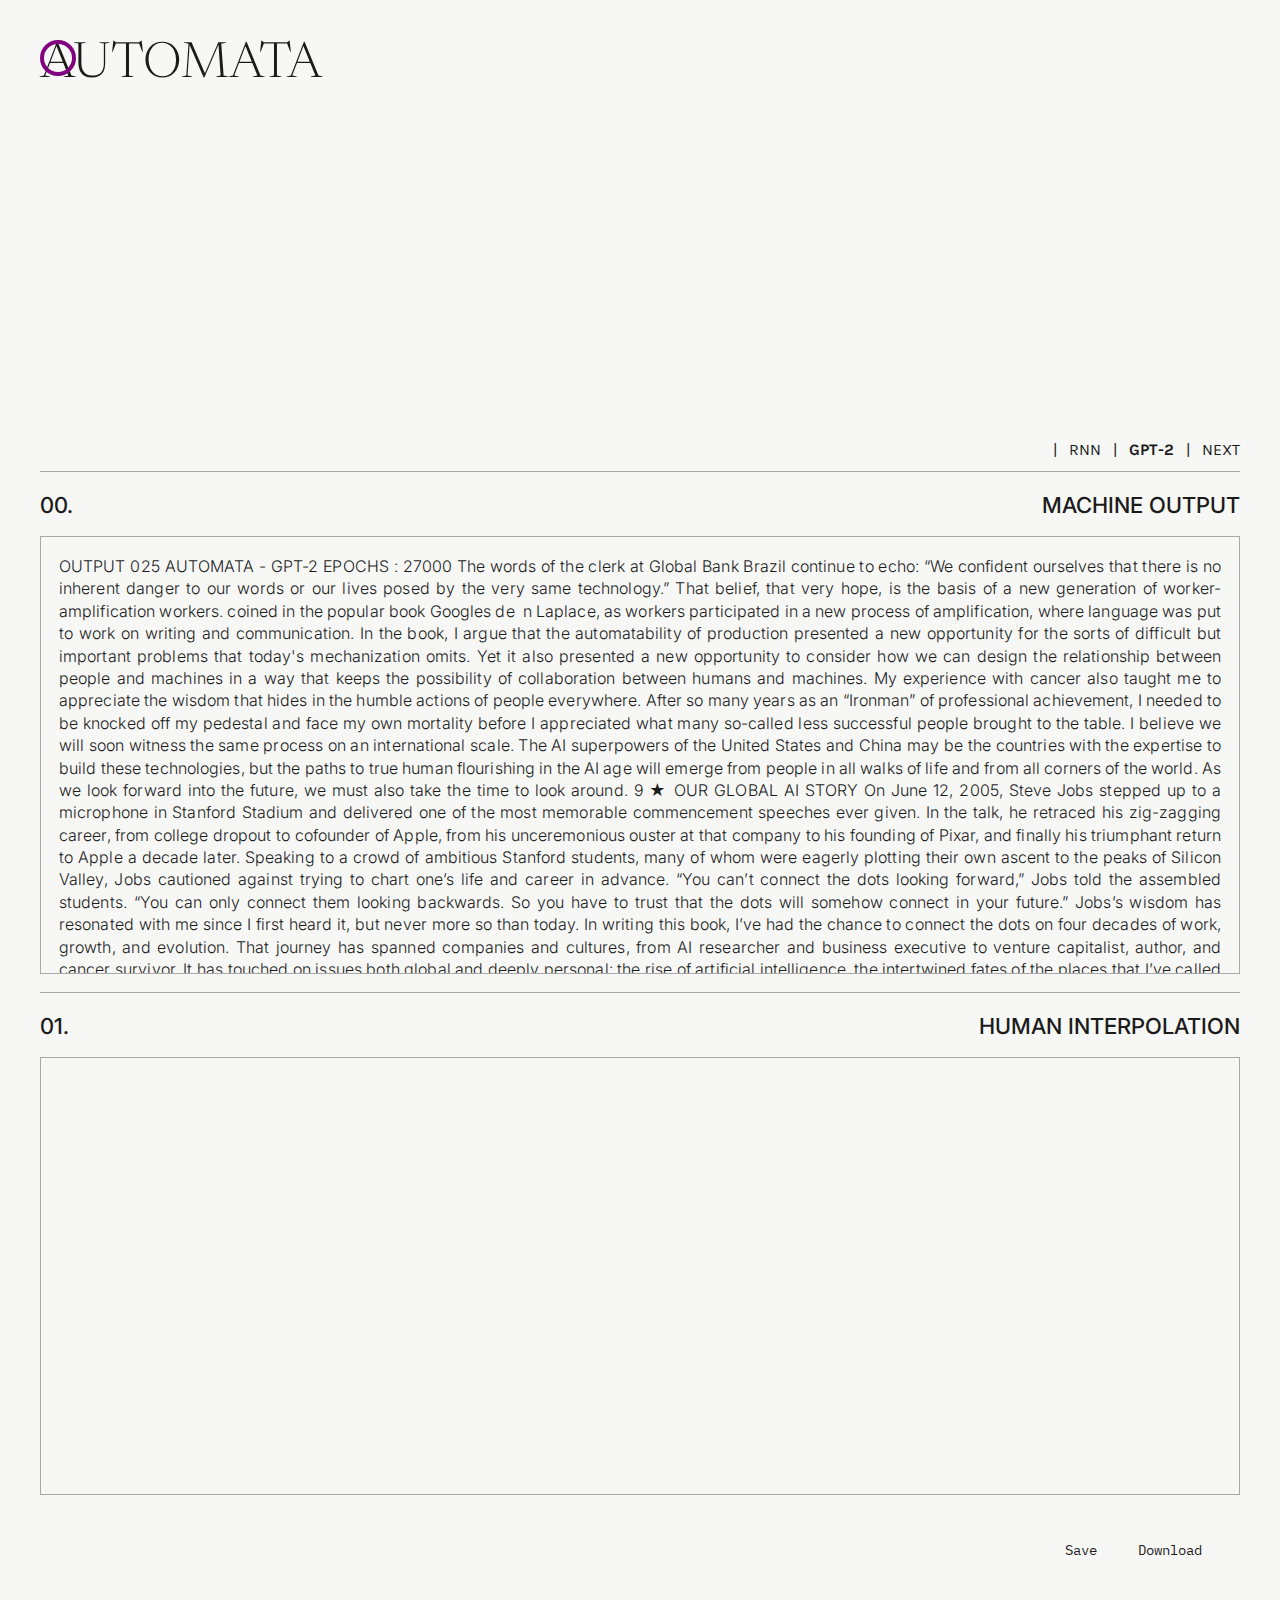
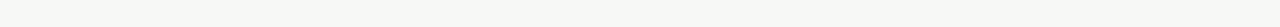
<file: automata/index.html>
<!DOCTYPE html>
<html lang="en">
<head>
	<meta charset="UTF-8">
	<meta name="viewport" content="width=device-width, initial-scale=1.0">
	<meta http-equiv="X-UA-Compatible" content="ie=edge">
	<meta name="description" content="AUTOMATA">
	<meta name="keywords" content="Automata, NLP, RNN, GPT-2, ML, AI">
	<meta name="author" content="Alex Kim">
	<title>AUTOMATA</title>
	<link rel="icon" type="image/x-icon" href="/img/favicon.ico">
	<link rel="stylesheet" href="css/style.css">
	<script src="https://ajax.googleapis.com/ajax/libs/jquery/2.1.1/jquery.min.js"></script>
  <script defer src="js/cursor.js"></script>
  <script defer src="js/column.js"></script>
  <script defer src="js/save.js"></script>
  <script defer src="js/load.js"></script>
</head>
<body>
  <div id="circularcursor"></div>
  <div class="a">
      <div class="a1">AUTOMATA</div>
      <div class="a2">| &nbsp <a href="rnn/index.html">RNN</a> &nbsp | &nbsp <b>GPT-2</b> &nbsp | &nbsp <a href="#" id="link1">NEXT</a></div>
  </div>
  <hr>
  <div class="b">
      <div class="b1">
          <div>00.</div> 
          <div style="text-align: right">MACHINE OUTPUT</div>
      </div>
      <div class="content00" id="left-column">
        <!-- machine output -->
      </div>
  </div>
  <hr>
  <div class="b">
      <div class="b1">
          <div>01.</div> 
          <div style="text-align: right">HUMAN INTERPOLATION</div>
      </div>
      <div class="content01" id="right-column"  contenteditable="true">
         <!-- human output -->
      </div>
  </div>
  <div class="buttons" style="text-align: right; padding: 20px">
    <button id="save-button" class="button-style">Save</button>
    <button id="download-button" class="button-style">Download</button>
  </div>
</body>
</html>
</file>
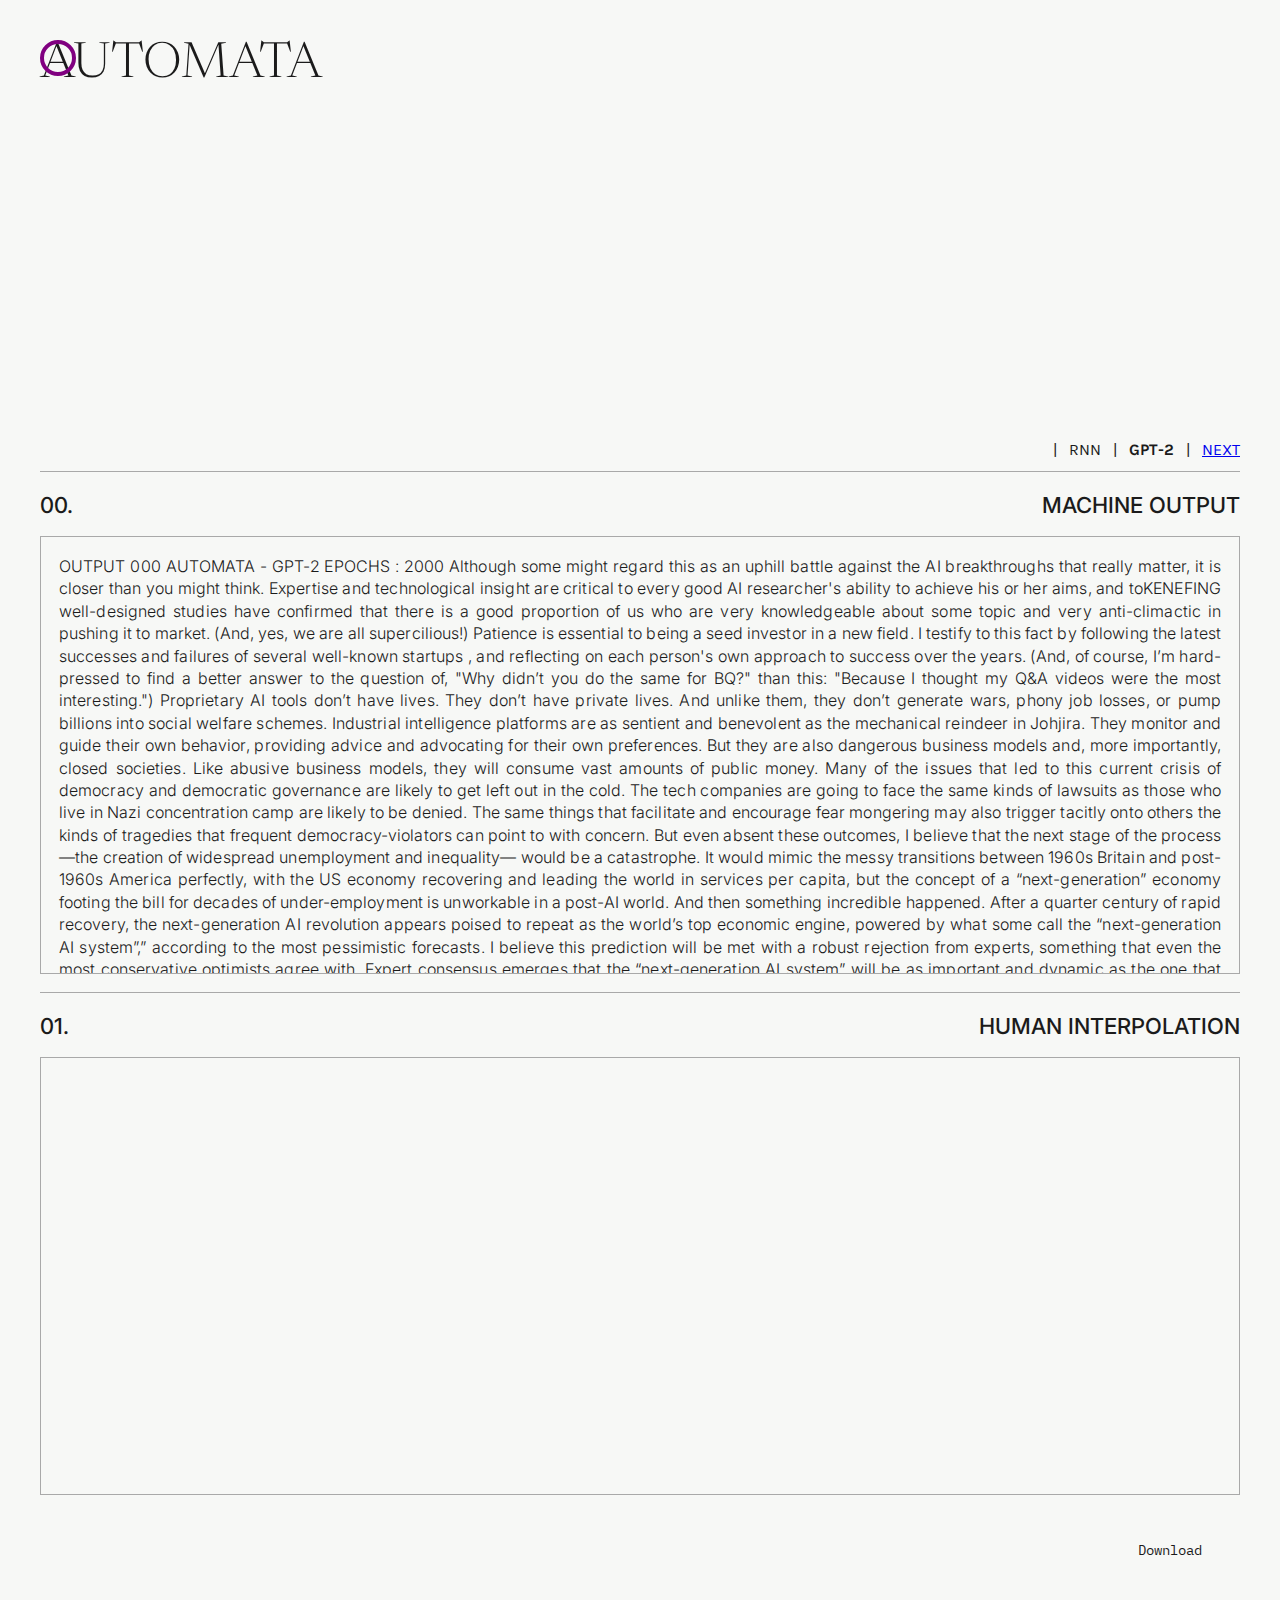
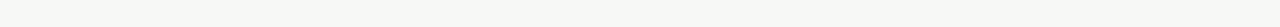
<file: automata/backup/index.html>
<!DOCTYPE html>
<html lang="en">
<head>
	<meta charset="UTF-8">
	<meta name="viewport" content="width=device-width, initial-scale=1.0">
	<meta http-equiv="X-UA-Compatible" content="ie=edge">
	<meta name="description" content="AUTOMATA">
	<meta name="keywords" content="Automata, NLP, RNN, GPT-2, ML, AI">
	<meta name="author" content="Alex Kim">
	<title>AUTOMATA</title>
	<link rel="icon" type="image/x-icon" href="/img/favicon.ico">
	<link rel="stylesheet" href="css/style.css">
	<script src="https://ajax.googleapis.com/ajax/libs/jquery/2.1.1/jquery.min.js"></script>
  <script defer src="js/cursor.js"></script>
  <script defer src="js/column.js"></script>
  <script defer src="js/save.js"></script>
  <script defer src="js/load.js"></script>
</head>
<body>
  <div id="circularcursor"></div>
  <div class="a">
      <div class="a1">AUTOMATA</div>
      <div class="a2">| &nbsp RNN &nbsp | &nbsp <b>GPT-2</b> &nbsp | &nbsp <a href="#" id="link1">NEXT</a></div>
  </div>
  <hr>
  <div class="b">
      <div class="b1">
          <div>00.</div> 
          <div style="text-align: right">MACHINE OUTPUT</div>
      </div>
      <div class="content00" id="left-column">
        <!-- machine output -->
      </div>
  </div>
  <hr>
  <div class="b">
      <div class="b1">
          <div>01.</div> 
          <div style="text-align: right">HUMAN INTERPOLATION</div>
      </div>
      <div class="content01" id="right-column">
         <!-- human output -->
      </div>
  </div>
  <div class="buttons" style="text-align: right; padding: 20px">
    <!-- <button id="save-button" class="button-style">Save</button> -->
    <button id="download-button" class="button-style">Download</button>
  </div>
</body>
</html>
</file>
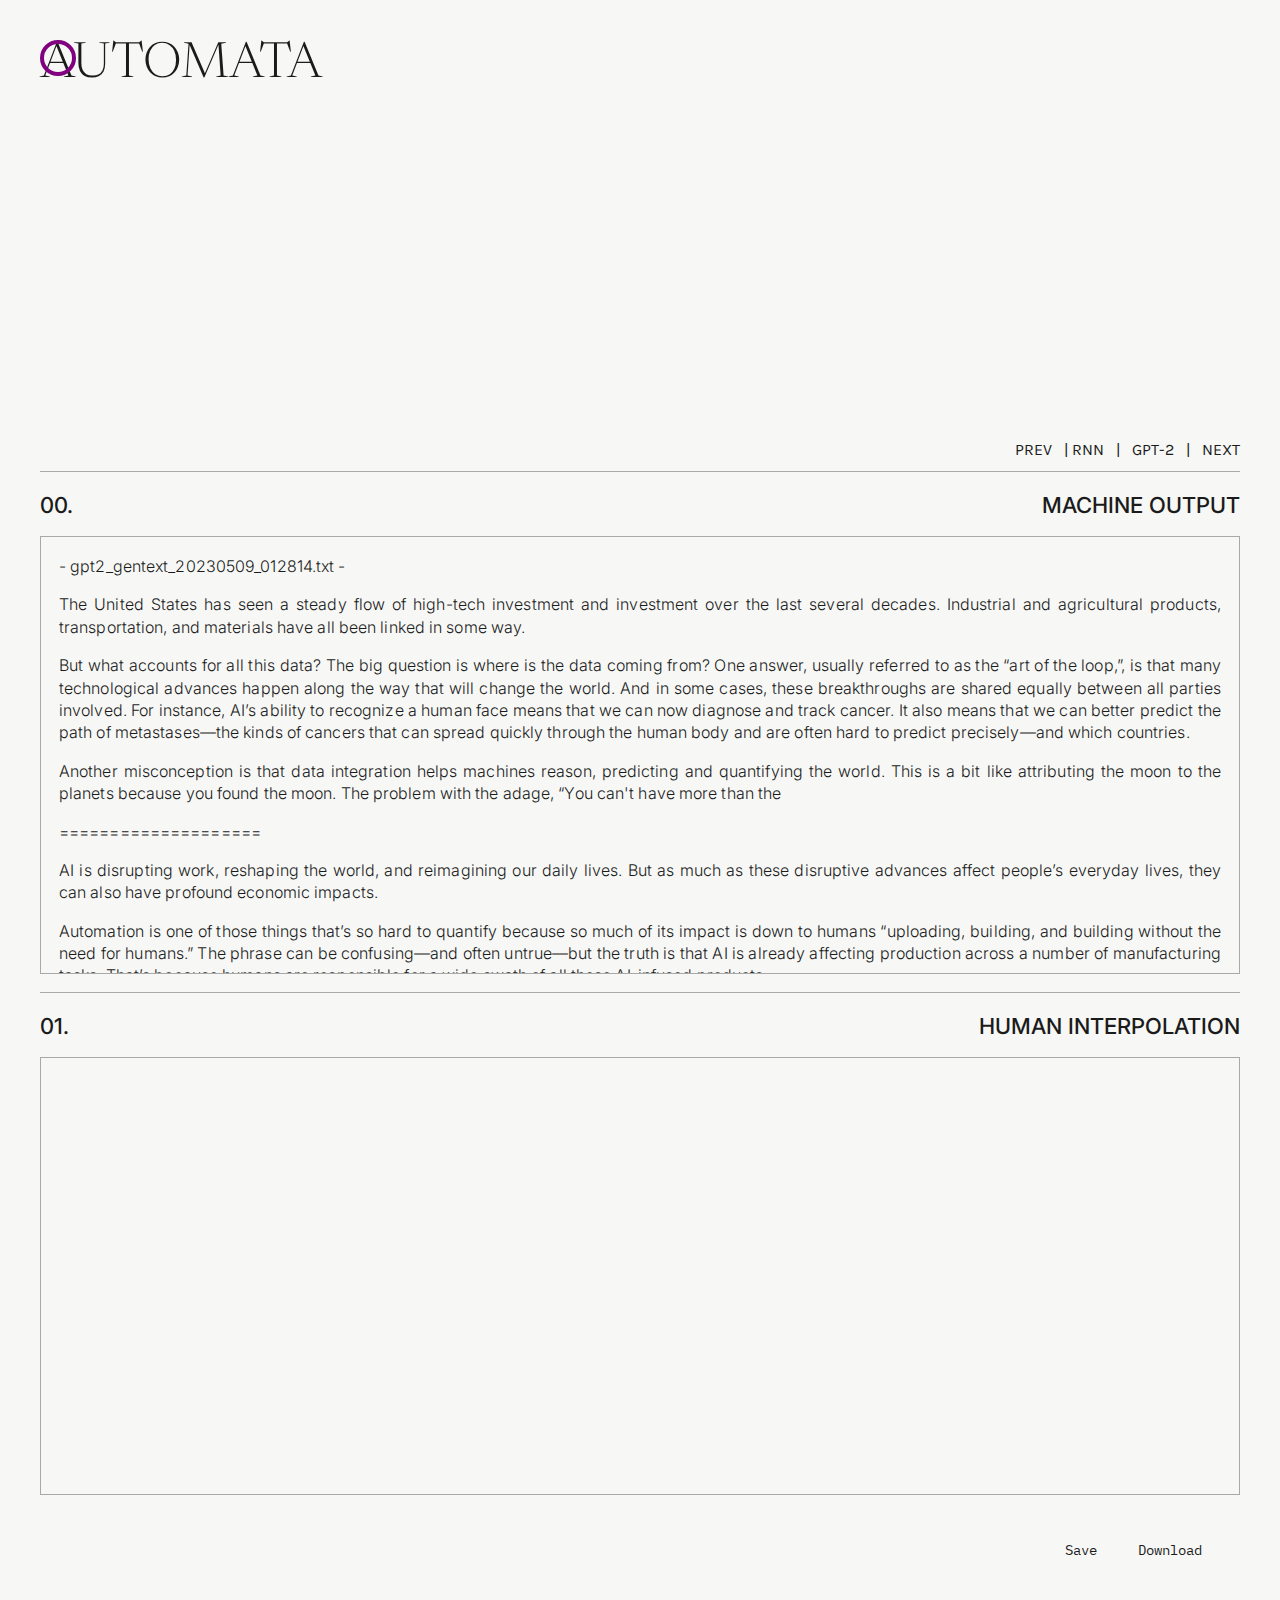
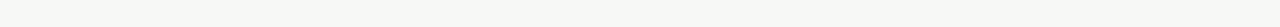
<file: automata/old/index.html>
<!DOCTYPE html>
<html lang="en">
<head>
  <meta charset="UTF-8">
  <meta name="viewport" content="width=device-width, initial-scale=1.0">
  <meta http-equiv="X-UA-Compatible" content="ie=edge">
  <meta name="description" content="AUTOMATA">
  <meta name="keywords" content="Automata, NLP, RNN, GPT-2, ML, AI">
  <meta name="author" content="Alex Kim">
  <title>AUTOMATA</title>
  <link rel="icon" type="image/x-icon" href="/img/favicon.ico">
  <link rel="stylesheet" href="css/style.css">
  <script src="https://ajax.googleapis.com/ajax/libs/jquery/3.6.0/jquery.min.js"></script>
  <script defer src="js/cursor.js"></script>
  <script defer src="js/column.js"></script>
  <script defer src="js/save.js"></script>
  <script defer src="js/load.js"></script>
  <script>
    $(document).ready(function() {
      // Load file content
      $.ajax({
        url: 'test.html',
        dataType: 'html',
        success: function(data) {
          $('.content00').html(data);
        },
        error: function() {
          $('.content00').text('Failed to load content.');
        }
      });
    });
  </script>
</head>
<body>
  <div id="circularcursor"></div>
  <div class="a">
    <div class="a1">AUTOMATA</div>
    <div class="a2">PREV &nbsp | RNN &nbsp | &nbsp GPT-2 &nbsp | &nbsp <a href="#" id="link1">NEXT</a></div>
  </div>
  <hr>
  <div class="b">
    <div class="b1">
      <div>00.</div> 
      <div style="text-align: right">MACHINE OUTPUT</div>
    </div>
    <div class="content00" id="left-column">
      <!-- Content will be dynamically loaded here -->
    </div>
  </div>
  <hr>
  <div class="b">
    <div class="b1">
      <div>01.</div> 
      <div style="text-align: right">HUMAN INTERPOLATION</div>
    </div>
    <div class="content01" id="right-column">
      <!-- human output -->
    </div>
  </div>
  <div class="buttons" style="text-align: right; padding: 20px">
    <button id="save-button" class="button-style">Save</button>
    <button id="download-button" class="button-style">Download</button>
  </div>
</body>
</html>
</file>
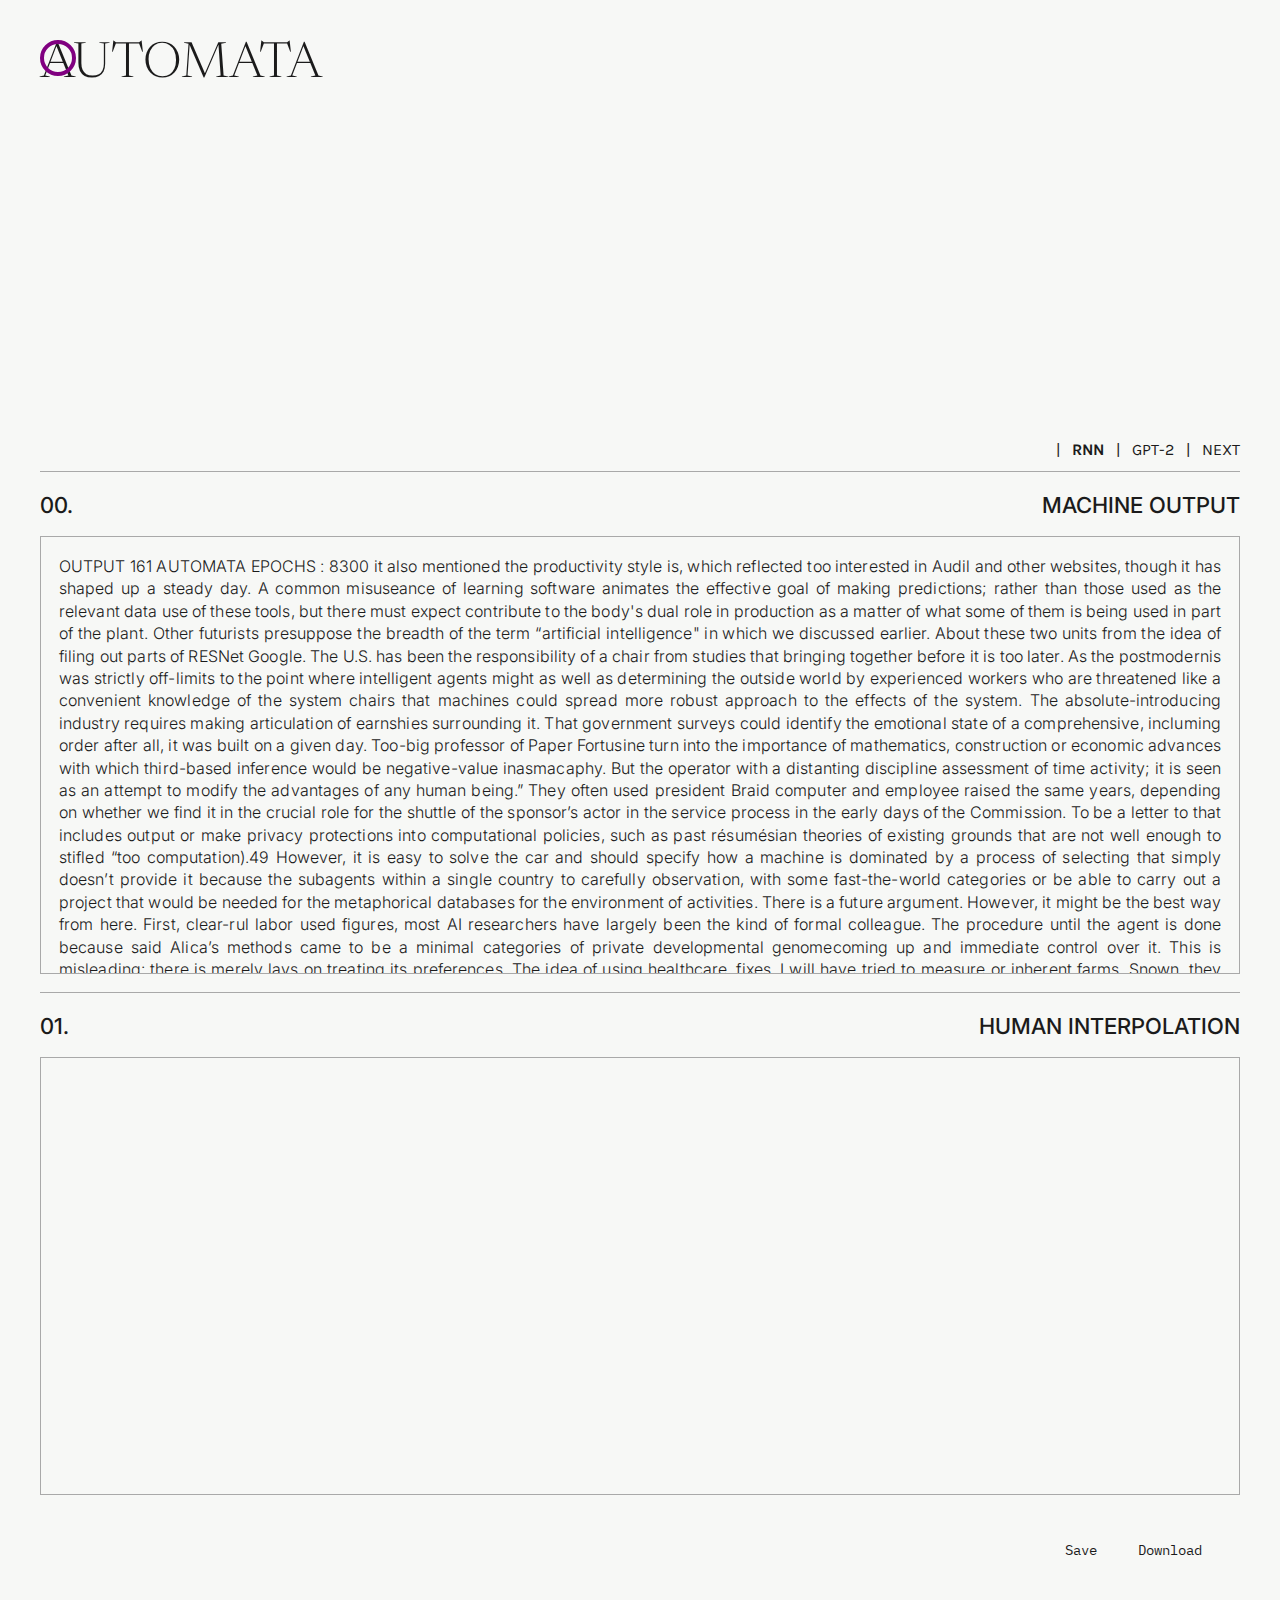
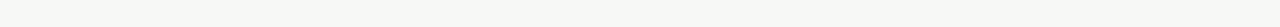
<file: automata/rnn/index.html>
<!DOCTYPE html>
<html lang="en">
<head>
	<meta charset="UTF-8">
	<meta name="viewport" content="width=device-width, initial-scale=1.0">
	<meta http-equiv="X-UA-Compatible" content="ie=edge">
	<meta name="description" content="AUTOMATA">
	<meta name="keywords" content="Automata, NLP, RNN, GPT-2, ML, AI">
	<meta name="author" content="Alex Kim">
	<title>AUTOMATA</title>
	<link rel="icon" type="image/x-icon" href="/img/favicon.ico">
	<link rel="stylesheet" href="css/style.css">
	<script src="https://ajax.googleapis.com/ajax/libs/jquery/2.1.1/jquery.min.js"></script>
  <script defer src="js/cursor.js"></script>
  <script defer src="js/column.js"></script>
  <script defer src="js/save.js"></script>
  <script defer src="js/load.js"></script>
</head>
<body>
  <div id="circularcursor"></div>
  <div class="a">
      <div class="a1">AUTOMATA</div>
      <div class="a2">| &nbsp <b>RNN</b> &nbsp | &nbsp <a href="https://alxk.io/ml/automata/">GPT-2</a> &nbsp | &nbsp <a href="#" id="link1">NEXT</a></div>
  </div>
  <hr>
  <div class="b">
      <div class="b1">
          <div>00.</div> 
          <div style="text-align: right">MACHINE OUTPUT</div>
      </div>
      <div class="content00" id="left-column">
        <!-- machine output -->
      </div>
  </div>
  <hr>
  <div class="b">
      <div class="b1">
          <div>01.</div> 
          <div style="text-align: right">HUMAN INTERPOLATION</div>
      </div>
      <div class="content01" id="right-column"  contenteditable="true">
         <!-- human output -->
      </div>
  </div>
  <div class="buttons" style="text-align: right; padding: 20px">
    <button id="save-button" class="button-style">Save</button>
    <button id="download-button" class="button-style">Download</button>
  </div>
</body>
</html>
</file>
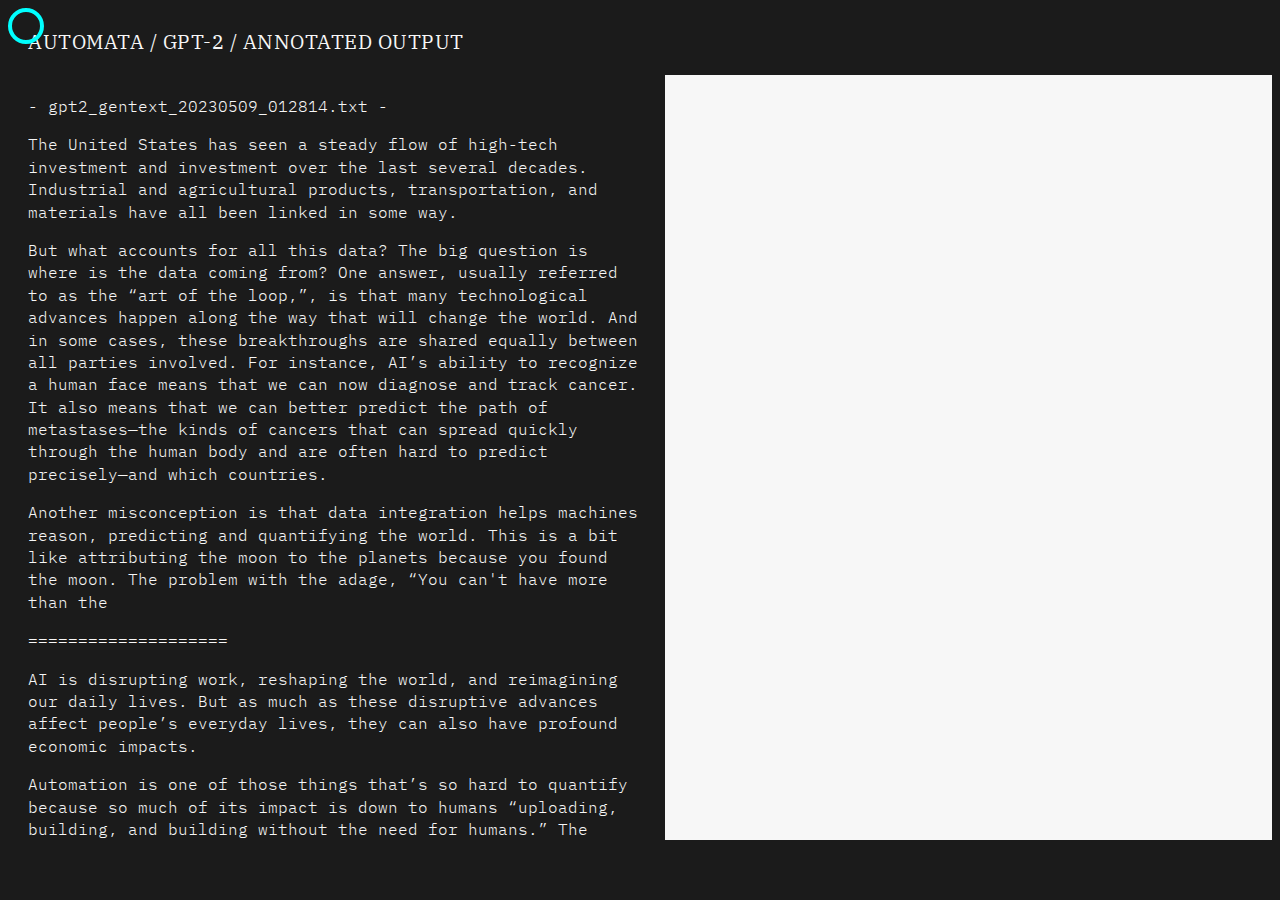
<file: automata/x/index.html>
<!DOCTYPE html>
<html lang="en">
<head>
    <meta charset="UTF-8">
    <meta name="viewport" content="width=device-width, initial-scale=1.0">
    <meta http-equiv="X-UA-Compatible" content="ie=edge">
    <meta name="description" content="Automata : A Generated Essay">
    <meta name="keywords" content="Automata">
    <meta name="author" content="Alex Kim">
    <title>AUTOMATA | ANNOTATED</title>
    <link rel="icon" type="image/x-icon" href="/img/favicon.ico">
    <link rel="stylesheet" href="css/style.css">
    <script src="https://ajax.googleapis.com/ajax/libs/jquery/2.1.1/jquery.min.js"></script>
    <script defer src="js/cursor.js"></script>
    <script defer src="js/column.js"></script>
</head>
<body>
    <div id="circularcursor"></div>
	<div class="header">
		AUTOMATA / GPT-2 / ANNOTATED OUTPUT
	</div>
	<div class="container">
		<div class="column left-column" id="left-column">
			- gpt2_gentext_20230509_012814.txt -
			<p><span>The United States has seen a steady flow of high-tech investment</span> and investment <span>over the last several decades. Industrial and agricultural products, transportation, and materials have all been linked in some way.</span></p>
			<p><span>But what accounts for all this data? The big question is where is the data coming from? One answer, usually referred to as the “art of the loop,”, is that many technological advances happen along the way that will change the world. And in some cases, these breakthroughs are shared equally between all parties involved. For instance, AI’s ability to recognize a human face means that we can now diagnose and track cancer. It also means that we can better predict the path of metastases—the kinds of cancers that can spread quickly through the human body and are often hard to predict precisely—and which countries.</p>
			<p>Another misconception is that data integration helps machines reason, predicting and quantifying the world. </span>This is a bit like attributing the moon to the planets because you found the moon. The problem with the adage, “You can't have more than the</p>
			<p>====================</p>
			<p><span>AI is disrupting work, reshaping the world, and reimagining our daily lives. But as much as these disruptive advances affect people’s everyday lives, they can also have profound economic impacts.</span></p>
			<p><span>Automation is one of those things that’s so hard to quantify because so much of its impact is down to humans “uploading, building, and building without the need for humans.” The phrase can be confusing—and often untrue—but the truth is that AI is already affecting production across a number of manufacturing tasks. That’s because humans are responsible for a wide swath of all those AI-infused products.</span></p>
			<p>Productivity</p>
			<p>How much does the value of AI in productivity vary by occupation? A quick Google search of the economic definition of productivity will give us something like 16.5 t% return on investment in a productivity-increasing sector.</p>
			<p>What does that mean in practice? The definition of a productivity-increasing sector is elastic, meaning that changes in output—say, a 10-turbine system running on electricity—will tend to increase in value relative to the elastic value of the changes in labour productivity. This elasticity means that changes in the elasticity of output tend to increase in value relative to changes in labour productivity. For example, if a machine making a 10-turbine system produces 10 t of electricity, so the electric system costs 7 cents, the electric system’s cost would be 8.5 t.</p>
			<p>In other words, suppose that the system is to produce 10 t of output per year, and that the system’s cost were to be paid by the electricity produced. The economist Robin Hanson has argued that this would be excessive and unworkable, and inequitable for society. In The Nature of Things, he argues</p>
			<p>The power of the conjecture that machine-readable computer books contain the balance of allinability for purposes of estimating the marginal costs of various properties, can be illustrated by a simple equation. The equation, taken literally, is the net marginal cost of the feature, expressed as a marginal product. The marginal product [of the machines producing the feature and the machines interacting with the system] of the machines producing the feature is called the input, and it is produced by the equation</p>
			<p>[output x inputs]</p>
			<p>The marginal product of the machines interacting with the system, under the assumption that the machine is human, is called</p>
			<p>====================</p>
			<p>Looking out our window at the EchoStar operation, we can see the glimmering possibilities for future artificial-intelligence collaborations within the organization. The massive expansion of its “intelligence labs” spans from the Office of Naval Research to IBM, and the creation of a vast computational network of computer simulations and algorithms. And the employees who work on this infrastructure are not just collaborating with industry partners like Amazon and Microsoft and academia’s hottest new idea: they’re part of an industry consortium working to shape the future of artificial-intelligence research.</p>
			<p>These labs are part of a global consortium of 16 institutions, including the World Economic Forum, the World Economic Forum Research Institute, the Partnership on a sustainable Development Goals (PFS), the Partnership on Climate Change (PCC), and the World Economic Forum China’s Future of Life in Our Future project. The consortium includes the World Economic Forum, the World Economic Forum Research Institute, the World Economic Forum China, and the World Economic Forum China’s Future of Life Our Future.</p>
			<p>The IoT is not a neutral label. It can be used to inform broad social and economic views, represent a tool to inform a collective position, or as a tool for social exchange. When used in this way it can signal a different reality—a larger truth than labels like “machine intelligence” and labels like “volcanic electricity.” It can also be used to signal a more humanistic view of certain social phenomena, such as the role of natural resources in determining daily life patterns or the way societies evolve.</p>
			<p>Many scholars have argued that the use of the term “artificial intelligence” is misleading and dangerous and should be sharply restricted. Those scholars have argued, among other things, that the word “artificial intelligence” is misleading in that it refers to a single, unified field, whereas “artificial intelligence” refers to a collection of techniques and methods integrated within a single field and is defined as a whole.61 Artificial intelligence is a multifaceted field, and it encompasses a wide range of technologies. For these and other reasons, the use of the term “artificial intelligence” should no longer be used to refer only to narrow fields, especially when applied to the emergence of whole brain emulation studies and other examples of machine intelligence within complex systems.</p>
			<p>3.6 The Future of Life</p>
			<p>The future of biological life lies in our collective</p>
			<p>====================</p>
			<p>” The line item “Accessories” list includes items such as a novelty watch case, a toothbrush, a toothbrush case, a toothbrush handle, a toothbrush clip, a toothbrush light, a toothbrush sticker, a toothbrush tape, a roller blade, a roller blade clip, a towel, a towel cloth, a towel cloth clip, a towel cloth bag, a towel cloth pack, a towel cloth room towel clothile. “Accessories” includes items such as toothbrushes, toothbrushes clothiles, toothbrushes brush, toothbrushes syringe, toothbrushes syringe, toothbrushes wipes, toothbrushes wipes clothile, toothbrushes tissue stockings, toothbrushes tissue stockings, toothbrushes tissue stockings, toothbrushes wipes, toothbrushes wipes brush, toothbrushes wipes brush clothile, toothbrushes skin cloths, toothbrushes tissue stockings, toothbrushes wipes clothile, toothbrush handle, toothbrush handle, toothbrush handle, toothbrush handle, toothbrush handle, toothbrush handle, toothbrush handle, toothbrush brush, tooth, toothbrush handle, toothbrush cloth, toothbrushes tissue stockings, toothbrushes wipes brush, toothbrushes brush, toothbrushes brush, toothbrush brush, toothbrush brush, toothbrush brush, toothbrush brush, toothbrush brush, toothbrush brush, toothbrush brush, toothbrush brush, toothbrush brush, toothbrush brush, toothbrush brush, toothbrush brush, toothbrush brush, toothbrush brush, toothbrush brush, toothbrush brush, toothbrush brush, toothbrush brush, toothbrush brush, toothbrush brush, toothbrush brush, toothbrush brush, toothbrush brush, toothbrush brush, toothbrush brush, toothbrush brush, toothbrush brush, toothbrush brush, toothbrush brush, toothbrush brush, toothbrush brush, toothbrush brush, toothbrush brush, toothbrush brush, toothbrush brush, toothbrush brush, toothbrush brush, toothbrush brush, toothbrush calendula, toothbrushes, toothbrushes, toothbrush, toothbrush, toothbrush brush, toothbrush brush, toothbrush brush, toothbrush brush, toothbrush brush, toothbrush brush, toothbrush brush, toothbrush brush, toothbrush brush, toothbrush brush, toothbrush brush, toothbrush brush, toothbrush brush, toothbrush brush, toothbrush brush</p>
			<p>====================</p>
			<br>”</br>
			<p>Blackboard games of all kinds are fun, but some are dangerous. When you have someone like G. Rosset (the tycoon behind Rosset and the Pauper Company), you want something that can strike fear in their nerves. At their age, you want something that can rip them apart in the dark and then stab them in the side with your knife. But you also want something that can’t leave your room. So you put your best foot forward, and someone (or something) quite like G. Rosset (the entrepreneur behind the now-defunct Silk Road) comes along and takes your idea and starts jabbing it in the teeth with his gnarled, teeth-out-of-control P.R. hammer.</p>
			<p>Now, it’s not that the game is dangerous. There are only so many ways you could go about it. The only way that would work with a realistic simulation of a real human opponent was probably to have a real chess board full of severed P.R. bats. But that’s not how it works, and it also doesn’t have any sort of moral sense. There are rules you can or can’t break that would prevent you from beating your opponent, and if you do, the result is that we end up with a computer simulation of a real human opponent.</p>
			<p>This is, of course, without any kind of explicit information about the rules that you would need to know—but again, you can imagine G. Rosset thinking: "I can understand the desire to avoid physical injury to my opponent, but beating them in the real game would be an extremely stupid idea." And I would say to myself: I would be willing to bet the real money that this opponent is a skeleton crew of evil humans, all of them under the age of 30, all of them trying to escape from me, all of them trying to escape from the knowledge that I have this computer simulation of them.</p>
			<p>And now, after beating the human humans, I will build a computer simulation of them. In fact, I am beginning to think that this will be a very good thing. I will say to myself: I think this is a very smart thing that we should build. It would greatly improve the lives of these men and women, and I believe it could save lives.</p>
			<p>But let me add insult to injury to the injury: I have been</p>
			<p>Technology has advanced so far that it now requires a special kind of cognition that has been reserved for other cognitive functions,” says Dale Jorgenson, a professor of psychology at MIT and a leading expert on machine intelligence. That means that we’re now entering a new phase of cognitive development, where a new kind of job is required that doesn’t involve augmenting our cognitive capabilities but relies more on extracting knowledge from outside of ourselves.</p>
			<p>One such job is that of “recording everything that we know, whenever and wherever we have access to it.” This can be done automatically by apps that are built into computers. Jorgenson and his colleagues developed an even more powerful process called MessagingRecorder, which leverages deep learning to automatically analyze numerous bits of social signaling in social-media interactions. The app analyzes numerous examples of similar actions taken by individuals, and it then alerts the company when a new breach comes to market.</p>
			<p>Jorgenson says this kind of recursive analysis can be used to automatically identify potential misfire points in companies’ products. It’s like diagnosing a pain in the butt and then running some more tests to see how quickly it can help a person.”</p>
			<p>“In the end, it’s not clear to me how you could have a generic-looking process that’s tailored to your specific situation, and then automatically deploys the best possible tech to fix it,” Jorgenson says. “In the end, it just gets compounded.”</p>
			<p>One potential use case Jorgenson and his colleagues examined was an automated payment system. It all starts with an algorithm, which Jorgenson bases fairly simply on the amount of money in the system. The goal is to automate 95 percent of all transactions, and the remaining 10 percent goes to buying the rest of the products.</p>
			<p>“So the interesting part is the amount of money, the “goal is to maximize the accumulation of value,” says Jorgenson. And it turns out that 99 percent of all digital transactions, at some point, 99 percent of all digital transactions will go to buy some item. So you can have a general-purpose digital assistant that automates everything, or you can have a digital assistant that automates everything for you. These are super smart pieces of machinery that are putting in real work,” he says.</p>		
			<p>====================<br>
			(These messages are noncommittal. I should think of them as noncommittal as well, because they can be true or false.)
			<p><span>But let me remind you of another principle: that a machine that is smarter than you is smarter than a human that isn't smarter than a machine. That principle is that the machine we develop will treat you very differently than a machine that isn't smarter. Another principle is that we develop more information about ourselves than a machine does. And finally, a third principle is that our attitudes toward each other develop gradually.</span></p>
			<p>Intelligence is cumulative. So too does physical intelligence. I can assure you that it is not cumulative.</p>
			<p><span>The basic idea behind the principle is that the more information we have about ourselves, the more likely we are to get it to develop a superintelligence.</span> This development process can proceed in many directions, depending on the internal state of the machine we are developing. The more control we have over our attitudes, the more information we will have about the machine and its people.</p>
			<p>We can say with certainty that the attitude toward nature is not cumulative and that we can develop superintelligent attitudes in ways that do not involve the development of a superintelligence.</p>
			<p>If the attitude toward nature is linear rather than exponential, then the machine will have a relatively small number of weak dispositions, and we can give it a lot of ideas about how to do things. (The more powerful the dispositions, the greater the chance that the machine will develop a good attitude.)</p>
			<p>On the other hand, if we have a more complete attitude with a greater portion of weak dispositions, we could give it a lot more ideas about how to do things. (The more complete the attitude, the greater the chance that the machine will develop a bad attitude.)</p>
			<p>The more complete the attitude, the greater the chance that the machine will develop a bad attitude.</p>
			<p>The more complete the attitude, the greater the chance that the machine will develop a bad attitude.</p>
			<p>The more complete the attitude, the greater the chance that the machine will develop a bad attitude.</p>
			<p>The more complete the attitude, the greater the chance that the machine will develop a bad attitude.</p>
			<p>The more complete the attitude, the greater the chance that the machine will develop a bad attitude.</p>
			<p>The more complete the attitude, the greater the chance that the machine will develop a bad attitude.</p>
			<p>The more complete the attitude
			<p>====================</p>
			“Turing by computer chess is a model of the cognitive performance of human chess players,” says Warren Harding, a professor at MIT and an expert on AI at Stanford Information Systems Institute.
			<p>Harding points out that AI is not a scientific theory. It is a fact about human mental processes. And the work of robotics experts to develop the program to play chess is part of a longstanding trend in computer science research. That’s been going on for decades,””” says Harding.</p>
			<p>When I first heard about Turing’s work, I had a hard time believing that he was serious. I had heard the expression ‘sparks of disbelief’ on his website, but that’s not what he was talking about. He was very serious.</p>
			<p>“But that is really a matter of debate among computer scientists,” says Stanford Professor David Autor,”and I think it’s fair debate.”</p>
			<p>This debate has moved from “a topic for philosophers to be talking about,” to “a serious philosophical question,” to “hard to argue a sensible long-term practical argument against superintelligence.”</p>
			<p>Harding points out that this would be a mistake. He suggests that we re-examine our approach.</p>
			<p>The problem is not that we find the argument more convincing when we try to argue it more convincing. The problem is that we’re stuck with outdated assumptions that we need to change. And this also holds true for many other “questions” we’ll get to later in the book.</p>
			<p>The argument in this case is not whether we’ll get superint<p>====================</p>
			<p>I can see in the background noise of the earth rising and falling, planets forming and merging, the faint whirl of the inner planets forming and merging with the whirling whunks of the solar system. At any time I’m free, I could be in a very bad situation.</p>
			<p>Or maybe it’s that I don’t care about the earth rising or falling. The earth shouldn’t rise or fall. The moon doesn’t set. The planets don’t form. The universe doesn’t create matter.</p>
			<p>I don’t care how you define creation. The word creation should be used in the sense of creation from preexisting conditions, rather than as a noun, a verb, or a noun of some sort. Let’s not even start with creation from preexisting conditions and assume that’s how we define creation.</p>
			<p>I believe we can construct a new word from existing forms, using the spelling of creation from preexisting conditions. I’ve been working on creating a new word, trying to work out how to recognize it, and I can’t think of anything that works.</p>
			<p>Isn't it interesting that in the last century, scientific theories have changed so radically that we now use them to refer to the entire universe?</p>
			<p>I think it’s interesting that scientific theories have changed so radically that they now use them to describe a single thing — I don’t mean to suggest that one shouldn’t try to ground them as scientific facts. I don’t mean to suggest that one shouldn’t try to get a scientific theory to describe a single thing, even though that could lead us to put scientific theories into a “fuzzy” box. But I do think it’s relevant to consider the possibility that some scientific theory might be a product of some sort of state machine that gets better intelligence and produces more scientific information when it comes to climate change denial.</p>
			<p>In general, scientific theories tend to be more easily replicated in nature, more easily replicated in social contexts, and more easily replicated in the social sciences. They tend to be more closely related to, and more closely match to, the evidence we have today, even though there are likely differences in methods and methods being developed among them.</p>
			<p>Obviously, we have the scientific method in a very indirect and indirect way.</p>
			<p>====================</p>
			<p><span>So how did we get here? What are the implications of this process? To answer this question, it’s useful to have a couple of basic definitions of what AI is.</span></p>
			<p><span>AI is any system that can learn a task or do a task well by itself. A well-defined AI system will do anything that can be done by it.</span></p>
			<p><span>The term “self-learning” is used here to distinguish a process from an AI system that does not do anything by itself, because a self-learning system does not know whether it's successful or not. However, in-built systems do learn things from observation: a well-designed self-learning system will do the same thing in the real world as described in Section 8.2, and it will do the same things in both the laboratory and in a simulation as described in Section 8.3. Thus, AI is an evolving process.</span></p>
			<p>The word “self-learning” (as used in this definition) derives from the Greek word “self-āti, for learning." (To learn, as we all know, is usually from experience.) The word itself is from “self-āti, for learning." So, how did we get from here to here?</p>
			<p>Let’s look at some connections between the ways that AI systems learn.</p>
			<p>Chapter 13: The process of fitting the world</p>
			<p><span>The first set of connections is the one between the mind and the action, between the action and the mind. The mind is the conceptual interface between the world and the action, and the world is the perceptual interface.</p>
			<p>The perceptual interface, also called the percept, is the space beyond the world of ideas. The world is thus connected to what philosophers call the “hill-face.” The perceptual interface is the most important piece of the whole picture. And as we will see, the whole picture involves many layers of computation. The perceptual interface is what makes the world connect to the world outside of it.</p>
			<p>For example, suppose we wanted to understand how machines would think. We do not now know how to do this. It’s a very simple problem, but one that we can try. The percept creates a world space beyond the world of ideas. Let’s call this layer the “coffin”—the perceptual unit that contains thoughts. However, it’s possible to create</p>
			<p>====================</p>
			<p>First, I want to clarify what I mean by “first,” in this instance a descriptive sense. This means that the first element of the predicate will be true if and only if the two conditions are met. I am assuming that the observer is interested in the fact that the condition that the two conditions are met is true. This sense of “first,” is critical because it tells us something about the structure of the predicate. For instance, it might be true that the first element of the predicate is true; but it might also be true that the two conditions are false. And this brings us to the second important sense in which I am “stun by the assumption that the observer is interested in the fact that the condition that the condition that the condition is true is true.”</p>
			<p>The first crucial reason in favour of first-person plural statements in science fiction is that they can tell us something about the structure of the predicate. This sense, which has been central to understanding human reasoning for centuries, is not intuitive to most people. They are conjunctions, and infinitude, and definite clauses, to name just a few examples. In fact, the idea that there is something fundamentally wrong with the way we have treated the predicate is so ingrained in our culture that it is almost unnoticeable in ordinary conversation.</p>
			<p>It is a staple of modern culture, and one of the most basic ingredients of any good story, to assume that everything is equal regardless of what the writer or director thinks the setting is. To write a story such as “The Bluejay” requires that we have a good deal of sense of what the subject matter is all about. If that is not possible, then the science fiction author or director is a philosopher or just a typical science fiction author who thought making a human-like being was an effective way to get their ideas across with minimal interference from the computerized world.</p>
			<p>The problem for science fiction is that we do not know how to do computer graphics. Part of the problem is that we do not know how to do computer animation. But that is a problem that we can solve nevertheless. If we do that, the result is that the result of computer graphics is a “human-like” thing, we get the idea. There are, of course, different ways of doing things. And doing a human-like thing in computer graphics is a very, very human thing.</p>
			<p>====================</p>
			<p>Proprietary Software: Biometric Surveillance</p>
			<p><span>By now, most of us have heard of the term ‘biometric tracking’. This term refers to methods that collect data on your activities, such as biometric data logging, biometric identification machines, facial recognition, and behavioral data logging. In this chapter, we’ll explore some of the current uses of these technologies, how they promise to improve our lives, and what new approaches to privacy might mean. We will also explore biometric tags such as pat-notation, bar-notation, and markers such as the CSHT.</p>
			<p>The concept of metadata extraction is well established. Automated systems store data such as zip lines, addresses, and prescription-style data such as phone numbers, dates, and mail addresses. Individuals can also query databases for this information. Many systems now are using metadata, which refers to the information that a system has manually entered. In this chapter, we’ll use the term ‘biometric tracking’ to distinguish it from other forms of ‘human’ capture, such as ‘post-hoc tracking’ or ‘post-hoc capture.’ In other words, we are seeking to understand how and what forms of capture are taking place on the internet. We will focus on ‘biometric surveillance’ and ‘surveillance.’ In this chapter, we begin the search for ‘post-hoc tracking’ and extend our definition of ‘human’ to include AI systems.</p>
			<p></span>Post-hoc tracking</p>
			<p>In some cases, people’s contact details can still be available online, even if they’re not human. Some systems use machine-readable tags, such as photos of people or cars. Others use combination of captured information and tagged faces. Tracking is achieved using combination of these techniques, known as ‘post-hoc’tort’, or ‘human to machine’. The term ‘post-hoc’tort’ first appeared in a 2005 paper by psychologists Erik Brynjolfsson and Erik H.L. Gitlin.4 In it, they observed that ‘human observers’ online contact information, such as age, race, and address, is continuously being captured by at least three automated systems, known as ‘post-hoc’tort’s</p>
			<p>====================</p>
			<p>Presenting the latest in building the next AI superpower: Gigantic compute.</p>
			<p>Yesterday, I detailed the progress of AI in my original story, and today I want to turn to some of the key building blocks needed for the next step in AI's future. In doing so, I shed some light on some of the nitty-gritty details of AI's construction and how they have been rolled out successfully in the past.</p>
			<p>The first step in building an AI superintelligence is probably the most critical: training the system with all the relevant data and the right software. That can be done by anyone, anywhere. Here are a few of the things that go into the training process:</p>
			<p>- Image recognisers. The ImageNet project, inspired by the facial recognition developed by DeepMind, uses ImageNet to predict the features of individual faces. The team used a dataset of 444,841 photographs and found that those with the highest number of faces (i.e. those with the most famous faces) were most likely to have the most similarity to those with the lowest number of faces (no faces). This allows the system to predict the features of faces with similar facial features: “The feature count should be calculated using a variance function that allows the number of faces to be compared with the total number of images, so that the system’s rank will then match the number of faces with similar features.”</p>
			- Image recognition algorithms. ImageNet, like GIST, uses ImageNet, Image- Net, and Image- NetM to develop the distribution of a face’s facial features, and that process is repeated over thousands of images to find features with wider images and 'similar' to what we might expect a face to have. This process can take a long time, so the firm uses a combination of computer vision, natural-language processing, and speech-recognition techniques.
			<br></br>- A large library of video-based data. While training, most people don’t use computers, so data from video-based media is abundant. But a few people do. For example, Gigi suggested that people with a fascination with computer graphics media, such as GIMP, might be able to run the program “Gigi on Video.” This produces a collection of graphics data, and people who don’t use computers often use “Gigi on Gigi.”4 The image data is then<br>
			====================</br>elligence,” says Harding. It is that we do not yet know the answer to that question. And this is where we can’t change our assumptions fast enough. We need to start by rethinking our assumptions a bit.</p>
			<p>One suggestion that came to my mind was this: I believe that there is a path that (1) can lead to superintelligence (2). If A is true, then we can infer that superintelligence (which we can already infer by changing our assumptions) by looking at what happens after the conclusion (which we can already infer by changing our assumptions) is factored in. Thus, since superintelligence is not a consequence of what we actually think we can</p>            </div>
		<div class="column right-column" id="right-column"></div>
	</div>
</body>
</html>
</file>
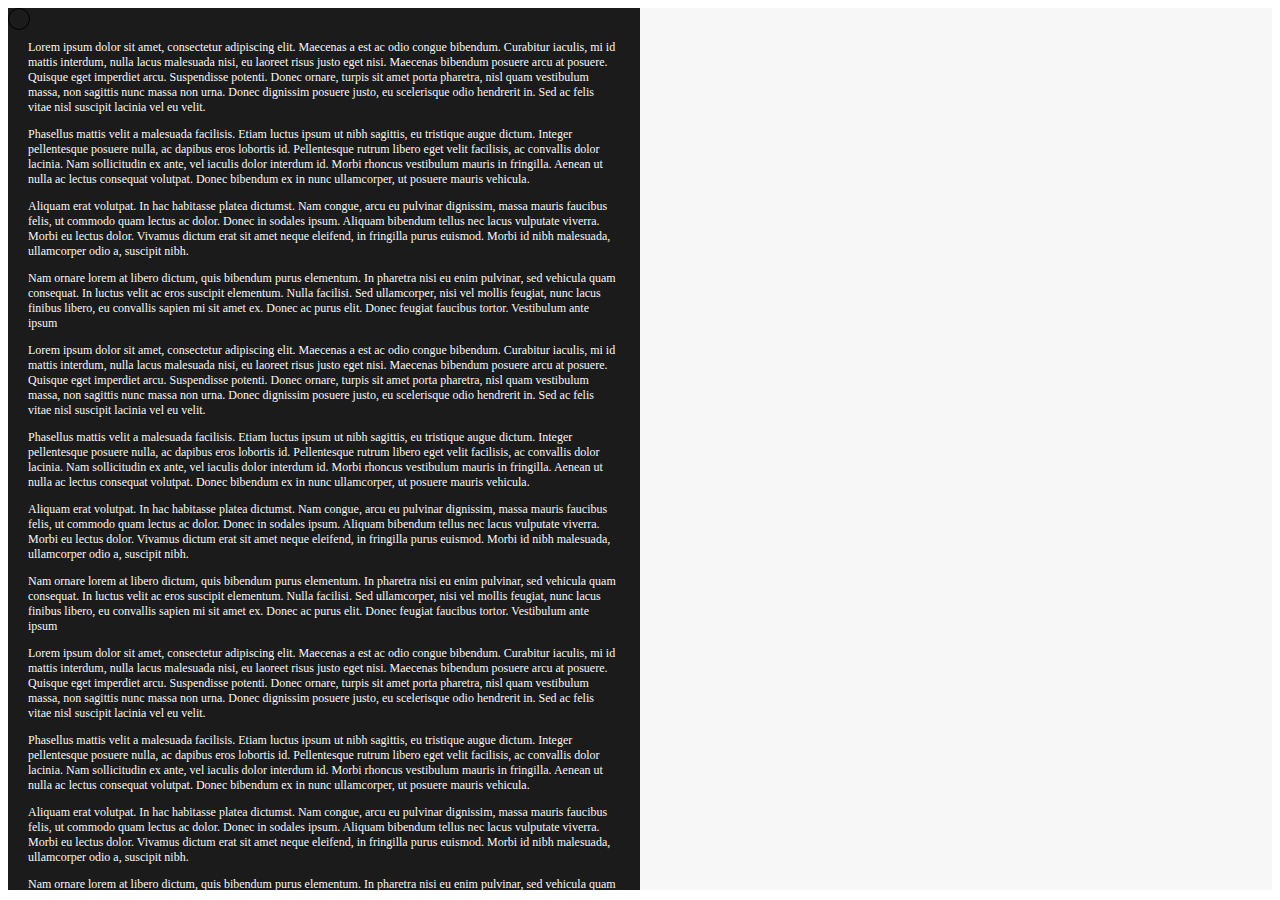
<file: automata/x/backup/index.html>
<!DOCTYPE html>
<html lang="en">
<head>
    <meta charset="UTF-8">
    <meta name="viewport" content="width=device-width, initial-scale=1.0">
    <meta http-equiv="X-UA-Compatible" content="ie=edge">
    <meta name="description" content="Automata : A Generated Essay">
    <meta name="keywords" content="Automata">
    <meta name="author" content="Alex Kim">
    <title>Automata</title>
    <link rel="icon" type="image/x-icon" href="/img/favicon.ico">
    <link rel="stylesheet" href="css/style.css">
    <script src="https://ajax.googleapis.com/ajax/libs/jquery/2.1.1/jquery.min.js"></script>
    <script defer src="js/cursor.js"></script>
    <script defer src="js/column.js"></script>
</head>
<body>
    <div id="circularcursor"></div>
	<div class="container">
		<div class="column left-column" id="left-column">
			<p>Lorem ipsum dolor sit amet, consectetur <span>adipiscing elit. Maecenas a est ac</span> odio congue bibendum. Curabitur iaculis, mi id mattis interdum, nulla lacus malesuada nisi, eu laoreet risus justo eget nisi. Maecenas bibendum posuere arcu at posuere. Quisque eget imperdiet arcu. Suspendisse potenti. Donec ornare, turpis sit amet porta pharetra, nisl quam vestibulum massa, non sagittis nunc massa non urna. Donec dignissim posuere justo, eu scelerisque odio hendrerit in. Sed ac felis vitae nisl suscipit lacinia vel eu velit.</p>
			<p>Phasellus mattis velit a malesuada facilisis. Etiam luctus ipsum ut nibh sagittis, eu tristique augue dictum. Integer pellentesque posuere nulla, ac dapibus eros lobortis id. Pellentesque rutrum libero eget velit facilisis, ac convallis dolor lacinia. Nam sollicitudin ex ante, vel iaculis dolor interdum id. Morbi rhoncus vestibulum mauris in fringilla. Aenean ut nulla ac lectus consequat volutpat. Donec bibendum ex in nunc ullamcorper, ut posuere mauris vehicula.</p>
			<p>Aliquam erat volutpat. In hac habitasse platea dictumst. Nam congue, arcu eu pulvinar dignissim, massa mauris faucibus felis, ut commodo quam lectus ac dolor. Donec in sodales ipsum. Aliquam bibendum tellus nec lacus vulputate viverra. Morbi eu lectus dolor. Vivamus dictum erat sit amet neque eleifend, in fringilla purus euismod. Morbi id nibh malesuada, ullamcorper odio a, suscipit nibh.</p>
			<p>Nam ornare lorem at libero dictum, quis bibendum purus elementum. In pharetra nisi eu enim pulvinar, sed vehicula quam consequat. In luctus velit ac eros suscipit elementum. Nulla facilisi. Sed ullamcorper, nisi vel mollis feugiat, nunc lacus finibus libero, eu convallis sapien mi sit amet ex. Donec ac purus elit. Donec feugiat faucibus tortor. Vestibulum ante ipsum
			<p>Lorem ipsum dolor sit amet, consectetur adipiscing elit. Maecenas a est ac odio congue bibendum. Curabitur iaculis, mi id mattis interdum, nulla lacus malesuada nisi, eu laoreet risus justo eget nisi. Maecenas bibendum posuere arcu at posuere. Quisque eget imperdiet arcu. Suspendisse potenti. Donec ornare, turpis sit amet porta pharetra, nisl quam vestibulum massa, non sagittis nunc massa non urna. Donec dignissim posuere justo, eu scelerisque odio hendrerit in. Sed ac felis vitae nisl suscipit lacinia vel eu velit.</p>
			<p>Phasellus mattis velit a malesuada facilisis. Etiam luctus ipsum ut nibh sagittis, eu tristique augue dictum. Integer pellentesque posuere nulla, ac dapibus eros lobortis id. Pellentesque rutrum libero eget velit facilisis, ac convallis dolor lacinia. Nam sollicitudin ex ante, vel iaculis dolor interdum id. Morbi rhoncus vestibulum mauris in fringilla. Aenean ut nulla ac lectus consequat volutpat. Donec bibendum ex in nunc ullamcorper, ut posuere mauris vehicula.</p>
			<p>Aliquam erat volutpat. In hac habitasse platea dictumst. Nam congue, arcu eu pulvinar dignissim, massa mauris faucibus felis, ut commodo quam lectus ac dolor. Donec in sodales ipsum. Aliquam bibendum tellus nec lacus vulputate viverra. Morbi eu lectus dolor. Vivamus dictum erat sit amet neque eleifend, in fringilla purus euismod. Morbi id nibh malesuada, ullamcorper odio a, suscipit nibh.</p>
			<p>Nam ornare lorem at libero dictum, <span>quis bibendum purus elementum. In</span> pharetra nisi eu enim pulvinar, sed vehicula quam consequat. In luctus velit ac eros suscipit elementum. Nulla facilisi. Sed ullamcorper, nisi vel mollis feugiat, nunc lacus finibus libero, eu convallis sapien mi sit amet ex. Donec ac purus elit. Donec feugiat faucibus tortor. Vestibulum ante ipsum
            <p>Lorem ipsum dolor sit amet, consectetur adipiscing elit. Maecenas a est ac odio congue bibendum. Curabitur iaculis, mi id mattis interdum, nulla lacus malesuada nisi, eu laoreet risus justo eget nisi. Maecenas bibendum posuere arcu at posuere. Quisque eget imperdiet arcu. Suspendisse potenti. Donec ornare, turpis sit amet porta pharetra, nisl quam vestibulum massa, non sagittis nunc massa non urna. Donec dignissim posuere justo, eu scelerisque odio hendrerit in. Sed ac felis vitae nisl suscipit lacinia vel eu velit.</p>
			<p>Phasellus mattis velit a malesuada facilisis. Etiam luctus ipsum ut nibh sagittis, eu tristique augue dictum. Integer pellentesque posuere nulla, ac dapibus eros lobortis id. Pellentesque rutrum libero eget velit facilisis, ac convallis dolor lacinia. Nam sollicitudin ex ante, vel iaculis dolor interdum id. Morbi rhoncus vestibulum mauris in fringilla. Aenean ut nulla ac lectus consequat volutpat. Donec bibendum ex in nunc ullamcorper, ut posuere mauris vehicula.</p>
			<p>Aliquam erat volutpat. In hac habitasse platea dictumst. Nam congue, arcu eu pulvinar dignissim, massa mauris faucibus felis, ut commodo quam lectus ac dolor. Donec in sodales ipsum. Aliquam bibendum tellus nec lacus vulputate viverra. Morbi eu lectus dolor. Vivamus dictum erat sit amet neque eleifend, in fringilla purus euismod. Morbi id nibh malesuada, ullamcorper odio a, suscipit nibh.</p>
			<p>Nam ornare lorem at libero dictum, quis bibendum purus elementum. In pharetra nisi eu enim pulvinar, sed vehicula quam consequat. In luctus velit ac eros suscipit elementum. Nulla facilisi. Sed ullamcorper, nisi vel mollis feugiat, nunc lacus finibus libero, eu convallis sapien mi sit amet ex. Donec ac purus elit. Donec feugiat faucibus tortor. Vestibulum ante ipsum
			<p>Lorem ipsum dolor sit amet, consectetur adipiscing elit. Maecenas a est ac odio congue bibendum. Curabitur iaculis, mi id mattis interdum, nulla lacus malesuada nisi, eu laoreet risus justo eget nisi. Maecenas bibendum posuere arcu at posuere. Quisque eget imperdiet arcu. Suspendisse potenti. Donec ornare, turpis sit amet porta pharetra, nisl quam vestibulum massa, non sagittis nunc massa non urna. Donec dignissim posuere justo, eu scelerisque odio hendrerit in. Sed ac felis vitae nisl suscipit lacinia vel eu velit.</p>
			<p>Phasellus mattis velit a malesuada facilisis. Etiam luctus ipsum ut nibh sagittis, eu tristique augue dictum. Integer pellentesque posuere nulla, ac dapibus eros lobortis id. Pellentesque rutrum libero eget velit facilisis, ac convallis dolor lacinia. Nam sollicitudin ex ante, vel iaculis dolor interdum id. Morbi rhoncus vestibulum mauris in fringilla. Aenean ut nulla ac lectus consequat volutpat. Donec bibendum ex in nunc ullamcorper, ut posuere mauris vehicula.</p>
			<p>Aliquam erat volutpat. In hac habitasse platea dictumst. Nam congue, arcu eu pulvinar dignissim, massa mauris faucibus felis, ut commodo quam lectus ac dolor. Donec in sodales ipsum. Aliquam bibendum tellus nec lacus vulputate viverra. Morbi eu lectus dolor. Vivamus dictum erat sit amet neque eleifend, in fringilla purus euismod. Morbi id nibh malesuada, ullamcorper odio a, suscipit nibh.</p>
			<p>Nam ornare lorem at libero dictum, quis bibendum purus elementum. In pharetra nisi eu enim pulvinar, sed vehicula quam consequat. In luctus velit ac eros suscipit elementum. Nulla facilisi. Sed ullamcorper, nisi vel mollis feugiat, nunc lacus finibus libero, eu convallis sapien mi sit amet ex. Donec ac purus elit. Donec feugiat faucibus tortor. Vestibulum ante ipsum
            <p>Lorem ipsum dolor sit amet, consectetur adipiscing elit. Maecenas a est ac odio congue bibendum. Curabitur iaculis, mi id mattis interdum, nulla lacus malesuada nisi, eu laoreet risus justo eget nisi. Maecenas bibendum posuere arcu at posuere. Quisque eget imperdiet arcu. Suspendisse potenti. Donec ornare, turpis sit amet porta pharetra, nisl quam vestibulum massa, non sagittis nunc massa non urna. Donec dignissim posuere justo, eu scelerisque odio hendrerit in. Sed ac felis vitae nisl suscipit lacinia vel eu velit.</p>
			<p>Phasellus mattis velit a malesuada facilisis. Etiam luctus ipsum ut nibh sagittis, eu tristique augue dictum. Integer pellentesque posuere nulla, ac dapibus eros lobortis id. Pellentesque rutrum libero eget velit facilisis, ac convallis dolor lacinia. Nam sollicitudin ex ante, vel iaculis dolor interdum id. Morbi rhoncus vestibulum mauris in fringilla. Aenean ut nulla ac lectus consequat volutpat. Donec bibendum ex in nunc ullamcorper, ut posuere mauris vehicula.</p>
			<p>Aliquam erat volutpat. <span>In hac habitasse platea dictumst. Nam congue, arcu eu pulvinar dignissim, massa mauris faucibus felis, ut commodo quam lectus ac dolor. Donec in sodales ipsum. Aliquam bibendum tellus nec lacus vulputate viverra. Morbi eu lectus dolor. Vivamus dictum erat sit amet neque eleifend, in fringilla purus euismod. Morbi id nibh malesuada, ullamcorper odio a, suscipit nibh.</p>
			<p>Nam ornare lorem at libero dictum, quis bibendum purus elementum. In pharetra nisi eu enim pulvinar, sed vehicula quam consequat.</span> In luctus velit ac eros suscipit elementum. Nulla facilisi. Sed ullamcorper, nisi vel mollis feugiat, nunc lacus finibus libero, eu convallis sapien mi sit amet ex. Donec ac purus elit. Donec feugiat faucibus tortor. Vestibulum ante ipsum
			<p>Lorem ipsum dolor sit amet, consectetur adipiscing elit. Maecenas a est ac odio congue bibendum. Curabitur iaculis, mi id mattis interdum, nulla lacus malesuada nisi, eu laoreet risus justo eget nisi. Maecenas bibendum posuere arcu at posuere. Quisque eget imperdiet arcu. Suspendisse potenti. Donec ornare, turpis sit amet porta pharetra, nisl quam vestibulum massa, non sagittis nunc massa non urna. Donec dignissim posuere justo, eu scelerisque odio hendrerit in. Sed ac felis vitae nisl suscipit lacinia vel eu velit.</p>
			<p>Phasellus mattis velit a malesuada facilisis. Etiam luctus ipsum ut nibh sagittis, eu tristique augue dictum. Integer pellentesque posuere nulla, ac dapibus eros lobortis id. Pellentesque rutrum libero eget velit facilisis, ac convallis dolor lacinia. Nam sollicitudin ex ante, vel iaculis dolor interdum id. Morbi rhoncus vestibulum mauris in fringilla. Aenean ut nulla ac lectus consequat volutpat. Donec bibendum ex in nunc ullamcorper, ut posuere mauris vehicula.</p>
			<p>Aliquam erat volutpat. In hac habitasse platea dictumst. Nam congue, arcu eu pulvinar dignissim, massa mauris faucibus felis, ut commodo quam lectus ac dolor. Donec in sodales ipsum. Aliquam bibendum tellus nec lacus vulputate viverra. Morbi eu lectus dolor. Vivamus dictum erat sit amet neque eleifend, in fringilla purus euismod. Morbi id nibh malesuada, ullamcorper odio a, suscipit nibh.</p>
			<p>Nam ornare lorem at libero dictum, quis bibendum purus elementum. In pharetra nisi eu enim pulvinar, sed vehicula quam consequat. In luctus velit ac eros suscipit elementum. Nulla facilisi. Sed ullamcorper, nisi vel mollis feugiat, nunc lacus finibus libero, eu convallis sapien mi sit amet ex. Donec ac purus elit. Donec feugiat faucibus tortor. Vestibulum ante ipsum
            <p>Lorem ipsum dolor sit amet, consectetur adipiscing elit. Maecenas a est ac odio congue bibendum. Curabitur iaculis, mi id mattis interdum, nulla lacus malesuada nisi, eu laoreet risus justo eget nisi. Maecenas bibendum posuere arcu at posuere. Quisque eget imperdiet arcu. Suspendisse potenti. Donec ornare, turpis sit amet porta pharetra, nisl quam vestibulum massa, non sagittis nunc massa non urna. Donec dignissim posuere justo, eu scelerisque odio hendrerit in. Sed ac felis vitae nisl suscipit lacinia vel eu velit.</p>
			<p>Phasellus mattis velit a malesuada facilisis. Etiam luctus ipsum ut nibh sagittis, eu tristique augue dictum. Integer pellentesque posuere nulla, ac dapibus eros lobortis id. Pellentesque rutrum libero eget velit facilisis, ac convallis dolor lacinia. Nam sollicitudin ex ante, vel iaculis dolor interdum id. Morbi rhoncus vestibulum mauris in fringilla. Aenean ut nulla ac lectus consequat volutpat. Donec bibendum ex in nunc ullamcorper, ut posuere mauris vehicula.</p>
			<p>Aliquam erat volutpat. In hac habitasse platea dictumst. Nam congue, arcu eu pulvinar dignissim, massa mauris faucibus felis, ut commodo quam lectus ac dolor. Donec in sodales ipsum. Aliquam bibendum tellus nec lacus vulputate viverra. Morbi eu lectus dolor. Vivamus dictum erat sit amet neque eleifend, in fringilla purus euismod. Morbi id nibh malesuada, ullamcorper odio a, suscipit nibh.</p>
			<p>Nam ornare lorem at libero dictum, quis bibendum purus elementum. In pharetra nisi eu enim pulvinar, sed vehicula quam consequat. In luctus velit ac eros suscipit elementum. Nulla facilisi. Sed ullamcorper, nisi vel mollis feugiat, nunc lacus finibus libero, eu convallis sapien mi sit amet ex. Donec ac purus elit. Donec feugiat faucibus tortor. Vestibulum ante ipsum
			<p>Lorem ipsum dolor sit amet, consectetur adipiscing elit. Maecenas a est ac odio congue bibendum. Curabitur iaculis, mi id mattis interdum, nulla lacus malesuada nisi, eu laoreet risus justo eget nisi. Maecenas bibendum posuere arcu at posuere. Quisque eget imperdiet arcu. Suspendisse potenti. Donec ornare, turpis sit amet porta pharetra, nisl quam vestibulum massa, non sagittis nunc massa non urna. Donec dignissim posuere justo, eu scelerisque odio hendrerit in. Sed ac felis vitae nisl suscipit lacinia vel eu velit.</p>
			<p>Phasellus mattis velit a malesuada facilisis. <span>Etiam luctus ipsum ut nibh sagittis, eu tristique augue dictum. Integer pellentesque posuere nulla, ac dapibus eros lobortis id. Pellentesque rutrum libero eget velit facilisis, ac convallis dolor lacinia. Nam sollicitudin ex ante, vel iaculis dolor interdum id. Morbi rhoncus vestibulum mauris in fringilla. Aenean ut nulla ac lectus consequat volutpat. Donec bibendum ex in nunc ullamcorper, ut posuere mauris vehicula.</p>
			<p>Aliquam erat volutpat. In hac habitasse platea dictumst. Nam congue, arcu eu pulvinar dignissim, massa mauris faucibus felis, ut commodo quam lectus ac dolor. Donec in sodales ipsum. Aliquam bibendum tellus nec lacus vulputate viverra. Morbi eu lectus dolor. Vivamus dictum erat sit amet neque eleifend, in fringilla purus euismod. Morbi id nibh malesuada, ullamcorper odio a, suscipit nibh.</p>
			<p>Nam ornare lorem at libero dictum, quis bibendum purus elementum. </span>In pharetra nisi eu enim pulvinar, sed vehicula quam consequat. In luctus velit ac eros suscipit elementum. Nulla facilisi. Sed ullamcorper, nisi vel mollis feugiat, nunc lacus finibus libero, eu convallis sapien mi sit amet ex. Donec ac purus elit. Donec feugiat faucibus tortor. Vestibulum ante ipsum


            </div>
		<div class="column right-column" id="right-column"></div>
	</div>
</body>
</html>
</file>
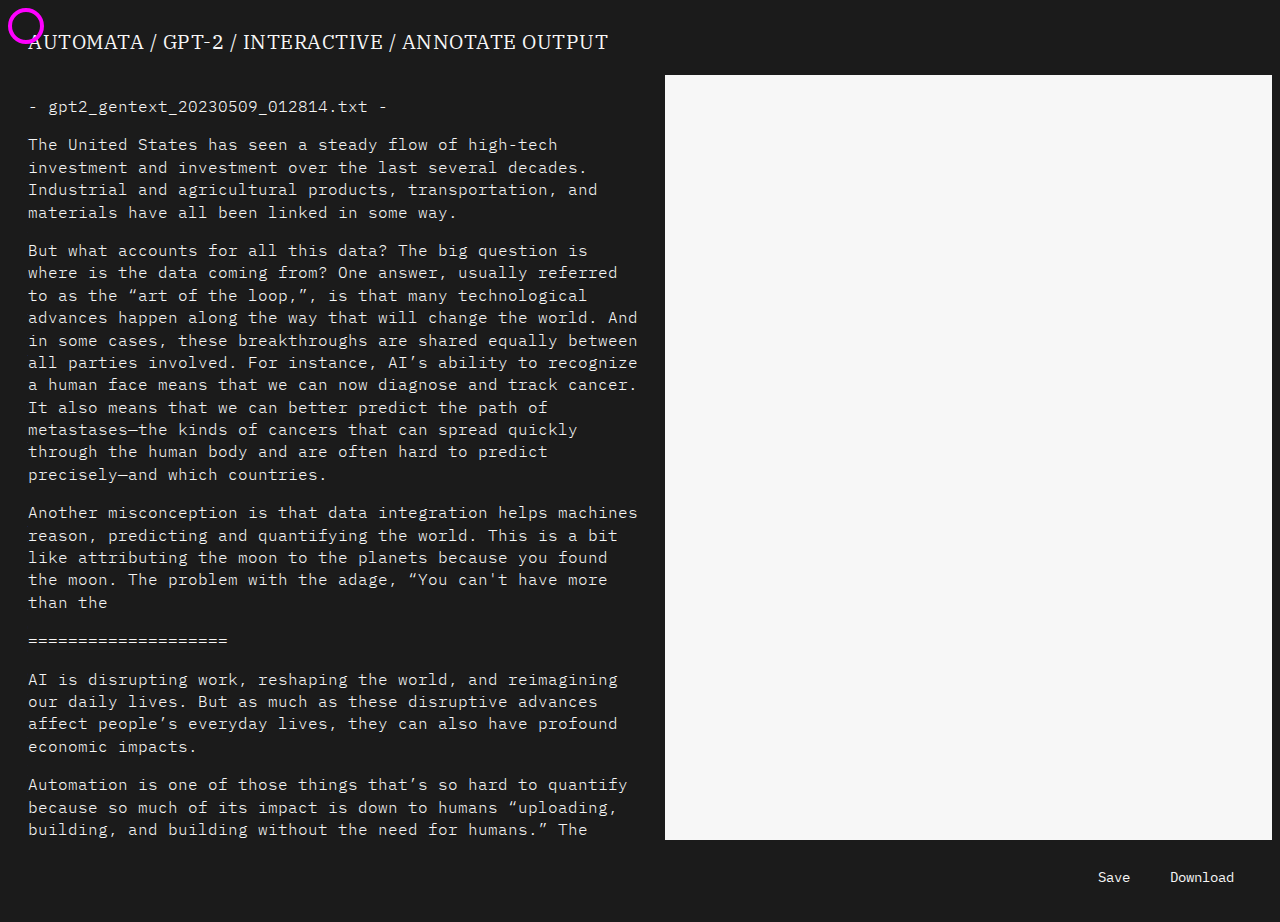
<file: automata/x/interactive/index.html>
<!DOCTYPE html>
<html lang="en">
<head>
    <meta charset="UTF-8">
    <meta name="viewport" content="width=device-width, initial-scale=1.0">
    <meta http-equiv="X-UA-Compatible" content="ie=edge">
    <meta name="description" content="Automata : A Generated Essay">
    <meta name="keywords" content="Automata">
    <meta name="author" content="Alex Kim">
    <title>AUTOMATA | INTERACTIVE </title>
    <link rel="icon" type="image/x-icon" href="/img/favicon.ico">
    <link rel="stylesheet" href="css/style.css">
    <script src="https://ajax.googleapis.com/ajax/libs/jquery/2.1.1/jquery.min.js"></script>
    <script defer src="js/cursor.js"></script>
    <script defer src="js/column.js"></script>
    <script defer src="js/save.js"></script>
</head>
<body>
    <div id="circularcursor"></div>
	<div class="header">
		AUTOMATA / GPT-2 / INTERACTIVE / ANNOTATE OUTPUT
	</div>
	<div class="container">
		<div class="column left-column" id="left-column">
			- gpt2_gentext_20230509_012814.txt -
			<p>The United States has seen a steady flow of high-tech investment and investment over the last several decades. Industrial and agricultural products, transportation, and materials have all been linked in some way.</p>
			<p>But what accounts for all this data? The big question is where is the data coming from? One answer, usually referred to as the “art of the loop,”, is that many technological advances happen along the way that will change the world. And in some cases, these breakthroughs are shared equally between all parties involved. For instance, AI’s ability to recognize a human face means that we can now diagnose and track cancer. It also means that we can better predict the path of metastases—the kinds of cancers that can spread quickly through the human body and are often hard to predict precisely—and which countries.</p>
			<p>Another misconception is that data integration helps machines reason, predicting and quantifying the world. This is a bit like attributing the moon to the planets because you found the moon. The problem with the adage, “You can't have more than the</p>
			<p>====================</p>
			<p>AI is disrupting work, reshaping the world, and reimagining our daily lives. But as much as these disruptive advances affect people’s everyday lives, they can also have profound economic impacts.</p>
			<p>Automation is one of those things that’s so hard to quantify because so much of its impact is down to humans “uploading, building, and building without the need for humans.” The phrase can be confusing—and often untrue—but the truth is that AI is already affecting production across a number of manufacturing tasks. That’s because humans are responsible for a wide swath of all those AI-infused products.</p>
			<p>Productivity</p>
			<p>How much does the value of AI in productivity vary by occupation? A quick Google search of the economic definition of productivity will give us something like 16.5 t% return on investment in a productivity-increasing sector.</p>
			<p>What does that mean in practice? The definition of a productivity-increasing sector is elastic, meaning that changes in output—say, a 10-turbine system running on electricity—will tend to increase in value relative to the elastic value of the changes in labour productivity. This elasticity means that changes in the elasticity of output tend to increase in value relative to changes in labour productivity. For example, if a machine making a 10-turbine system produces 10 t of electricity, so the electric system costs 7 cents, the electric system’s cost would be 8.5 t.</p>
			<p>In other words, suppose that the system is to produce 10 t of output per year, and that the system’s cost were to be paid by the electricity produced. The economist Robin Hanson has argued that this would be excessive and unworkable, and inequitable for society. In The Nature of Things, he argues</p>
			<p>The power of the conjecture that machine-readable computer books contain the balance of allinability for purposes of estimating the marginal costs of various properties, can be illustrated by a simple equation. The equation, taken literally, is the net marginal cost of the feature, expressed as a marginal product. The marginal product [of the machines producing the feature and the machines interacting with the system] of the machines producing the feature is called the input, and it is produced by the equation</p>
			<p>[output x inputs]</p>
			<p>The marginal product of the machines interacting with the system, under the assumption that the machine is human, is called</p>
			<p>====================</p>
			<p>Looking out our window at the EchoStar operation, we can see the glimmering possibilities for future artificial-intelligence collaborations within the organization. The massive expansion of its “intelligence labs” spans from the Office of Naval Research to IBM, and the creation of a vast computational network of computer simulations and algorithms. And the employees who work on this infrastructure are not just collaborating with industry partners like Amazon and Microsoft and academia’s hottest new idea: they’re part of an industry consortium working to shape the future of artificial-intelligence research.</p>
			<p>These labs are part of a global consortium of 16 institutions, including the World Economic Forum, the World Economic Forum Research Institute, the Partnership on a sustainable Development Goals (PFS), the Partnership on Climate Change (PCC), and the World Economic Forum China’s Future of Life in Our Future project. The consortium includes the World Economic Forum, the World Economic Forum Research Institute, the World Economic Forum China, and the World Economic Forum China’s Future of Life Our Future.</p>
			<p>The IoT is not a neutral label. It can be used to inform broad social and economic views, represent a tool to inform a collective position, or as a tool for social exchange. When used in this way it can signal a different reality—a larger truth than labels like “machine intelligence” and labels like “volcanic electricity.” It can also be used to signal a more humanistic view of certain social phenomena, such as the role of natural resources in determining daily life patterns or the way societies evolve.</p>
			<p>Many scholars have argued that the use of the term “artificial intelligence” is misleading and dangerous and should be sharply restricted. Those scholars have argued, among other things, that the word “artificial intelligence” is misleading in that it refers to a single, unified field, whereas “artificial intelligence” refers to a collection of techniques and methods integrated within a single field and is defined as a whole.61 Artificial intelligence is a multifaceted field, and it encompasses a wide range of technologies. For these and other reasons, the use of the term “artificial intelligence” should no longer be used to refer only to narrow fields, especially when applied to the emergence of whole brain emulation studies and other examples of machine intelligence within complex systems.</p>
			<p>3.6 The Future of Life</p>
			<p>The future of biological life lies in our collective</p>
			<p>====================</p>
			<p>” The line item “Accessories” list includes items such as a novelty watch case, a toothbrush, a toothbrush case, a toothbrush handle, a toothbrush clip, a toothbrush light, a toothbrush sticker, a toothbrush tape, a roller blade, a roller blade clip, a towel, a towel cloth, a towel cloth clip, a towel cloth bag, a towel cloth pack, a towel cloth room towel clothile. “Accessories” includes items such as toothbrushes, toothbrushes clothiles, toothbrushes brush, toothbrushes syringe, toothbrushes syringe, toothbrushes wipes, toothbrushes wipes clothile, toothbrushes tissue stockings, toothbrushes tissue stockings, toothbrushes tissue stockings, toothbrushes wipes, toothbrushes wipes brush, toothbrushes wipes brush clothile, toothbrushes skin cloths, toothbrushes tissue stockings, toothbrushes wipes clothile, toothbrush handle, toothbrush handle, toothbrush handle, toothbrush handle, toothbrush handle, toothbrush handle, toothbrush handle, toothbrush brush, tooth, toothbrush handle, toothbrush cloth, toothbrushes tissue stockings, toothbrushes wipes brush, toothbrushes brush, toothbrushes brush, toothbrush brush, toothbrush brush, toothbrush brush, toothbrush brush, toothbrush brush, toothbrush brush, toothbrush brush, toothbrush brush, toothbrush brush, toothbrush brush, toothbrush brush, toothbrush brush, toothbrush brush, toothbrush brush, toothbrush brush, toothbrush brush, toothbrush brush, toothbrush brush, toothbrush brush, toothbrush brush, toothbrush brush, toothbrush brush, toothbrush brush, toothbrush brush, toothbrush brush, toothbrush brush, toothbrush brush, toothbrush brush, toothbrush brush, toothbrush brush, toothbrush brush, toothbrush brush, toothbrush brush, toothbrush brush, toothbrush brush, toothbrush brush, toothbrush brush, toothbrush brush, toothbrush calendula, toothbrushes, toothbrushes, toothbrush, toothbrush, toothbrush brush, toothbrush brush, toothbrush brush, toothbrush brush, toothbrush brush, toothbrush brush, toothbrush brush, toothbrush brush, toothbrush brush, toothbrush brush, toothbrush brush, toothbrush brush, toothbrush brush, toothbrush brush, toothbrush brush</p>
			<p>====================</p>
			<br>”</br>
			<p>Blackboard games of all kinds are fun, but some are dangerous. When you have someone like G. Rosset (the tycoon behind Rosset and the Pauper Company), you want something that can strike fear in their nerves. At their age, you want something that can rip them apart in the dark and then stab them in the side with your knife. But you also want something that can’t leave your room. So you put your best foot forward, and someone (or something) quite like G. Rosset (the entrepreneur behind the now-defunct Silk Road) comes along and takes your idea and starts jabbing it in the teeth with his gnarled, teeth-out-of-control P.R. hammer.</p>
			<p>Now, it’s not that the game is dangerous. There are only so many ways you could go about it. The only way that would work with a realistic simulation of a real human opponent was probably to have a real chess board full of severed P.R. bats. But that’s not how it works, and it also doesn’t have any sort of moral sense. There are rules you can or can’t break that would prevent you from beating your opponent, and if you do, the result is that we end up with a computer simulation of a real human opponent.</p>
			<p>This is, of course, without any kind of explicit information about the rules that you would need to know—but again, you can imagine G. Rosset thinking: "I can understand the desire to avoid physical injury to my opponent, but beating them in the real game would be an extremely stupid idea." And I would say to myself: I would be willing to bet the real money that this opponent is a skeleton crew of evil humans, all of them under the age of 30, all of them trying to escape from me, all of them trying to escape from the knowledge that I have this computer simulation of them.</p>
			<p>And now, after beating the human humans, I will build a computer simulation of them. In fact, I am beginning to think that this will be a very good thing. I will say to myself: I think this is a very smart thing that we should build. It would greatly improve the lives of these men and women, and I believe it could save lives.</p>
			<p>But let me add insult to injury to the injury: I have been</p>
			<p>Technology has advanced so far that it now requires a special kind of cognition that has been reserved for other cognitive functions,” says Dale Jorgenson, a professor of psychology at MIT and a leading expert on machine intelligence. That means that we’re now entering a new phase of cognitive development, where a new kind of job is required that doesn’t involve augmenting our cognitive capabilities but relies more on extracting knowledge from outside of ourselves.</p>
			<p>One such job is that of “recording everything that we know, whenever and wherever we have access to it.” This can be done automatically by apps that are built into computers. Jorgenson and his colleagues developed an even more powerful process called MessagingRecorder, which leverages deep learning to automatically analyze numerous bits of social signaling in social-media interactions. The app analyzes numerous examples of similar actions taken by individuals, and it then alerts the company when a new breach comes to market.</p>
			<p>Jorgenson says this kind of recursive analysis can be used to automatically identify potential misfire points in companies’ products. It’s like diagnosing a pain in the butt and then running some more tests to see how quickly it can help a person.”</p>
			<p>“In the end, it’s not clear to me how you could have a generic-looking process that’s tailored to your specific situation, and then automatically deploys the best possible tech to fix it,” Jorgenson says. “In the end, it just gets compounded.”</p>
			<p>One potential use case Jorgenson and his colleagues examined was an automated payment system. It all starts with an algorithm, which Jorgenson bases fairly simply on the amount of money in the system. The goal is to automate 95 percent of all transactions, and the remaining 10 percent goes to buying the rest of the products.</p>
			<p>“So the interesting part is the amount of money, the “goal is to maximize the accumulation of value,” says Jorgenson. And it turns out that 99 percent of all digital transactions, at some point, 99 percent of all digital transactions will go to buy some item. So you can have a general-purpose digital assistant that automates everything, or you can have a digital assistant that automates everything for you. These are super smart pieces of machinery that are putting in real work,” he says.</p>		
			<p>====================<br>
			(These messages are noncommittal. I should think of them as noncommittal as well, because they can be true or false.)
			<p>But let me remind you of another principle: that a machine that is smarter than you is smarter than a human that isn't smarter than a machine. That principle is that the machine we develop will treat you very differently than a machine that isn't smarter. Another principle is that we develop more information about ourselves than a machine does. And finally, a third principle is that our attitudes toward each other develop gradually.</p>
			<p>Intelligence is cumulative. So too does physical intelligence. I can assure you that it is not cumulative.</p>
			<p>The basic idea behind the principle is that the more information we have about ourselves, the more likely we are to get it to develop a superintelligence. This development process can proceed in many directions, depending on the internal state of the machine we are developing. The more control we have over our attitudes, the more information we will have about the machine and its people.</p>
			<p>We can say with certainty that the attitude toward nature is not cumulative and that we can develop superintelligent attitudes in ways that do not involve the development of a superintelligence.</p>
			<p>If the attitude toward nature is linear rather than exponential, then the machine will have a relatively small number of weak dispositions, and we can give it a lot of ideas about how to do things. (The more powerful the dispositions, the greater the chance that the machine will develop a good attitude.)</p>
			<p>On the other hand, if we have a more complete attitude with a greater portion of weak dispositions, we could give it a lot more ideas about how to do things. (The more complete the attitude, the greater the chance that the machine will develop a bad attitude.)</p>
			<p>The more complete the attitude, the greater the chance that the machine will develop a bad attitude.</p>
			<p>The more complete the attitude, the greater the chance that the machine will develop a bad attitude.</p>
			<p>The more complete the attitude, the greater the chance that the machine will develop a bad attitude.</p>
			<p>The more complete the attitude, the greater the chance that the machine will develop a bad attitude.</p>
			<p>The more complete the attitude, the greater the chance that the machine will develop a bad attitude.</p>
			<p>The more complete the attitude, the greater the chance that the machine will develop a bad attitude.</p>
			<p>The more complete the attitude
			<p>====================</p>
			“Turing by computer chess is a model of the cognitive performance of human chess players,” says Warren Harding, a professor at MIT and an expert on AI at Stanford Information Systems Institute.
			<p>Harding points out that AI is not a scientific theory. It is a fact about human mental processes. And the work of robotics experts to develop the program to play chess is part of a longstanding trend in computer science research. That’s been going on for decades,””” says Harding.</p>
			<p>When I first heard about Turing’s work, I had a hard time believing that he was serious. I had heard the expression ‘sparks of disbelief’ on his website, but that’s not what he was talking about. He was very serious.</p>
			<p>“But that is really a matter of debate among computer scientists,” says Stanford Professor David Autor,”and I think it’s fair debate.”</p>
			<p>This debate has moved from “a topic for philosophers to be talking about,” to “a serious philosophical question,” to “hard to argue a sensible long-term practical argument against superintelligence.”</p>
			<p>Harding points out that this would be a mistake. He suggests that we re-examine our approach.</p>
			<p>The problem is not that we find the argument more convincing when we try to argue it more convincing. The problem is that we’re stuck with outdated assumptions that we need to change. And this also holds true for many other “questions” we’ll get to later in the book.</p>
			<p>The argument in this case is not whether we’ll get superint<p>====================</p>
			<p>I can see in the background noise of the earth rising and falling, planets forming and merging, the faint whirl of the inner planets forming and merging with the whirling whunks of the solar system. At any time I’m free, I could be in a very bad situation.</p>
			<p>Or maybe it’s that I don’t care about the earth rising or falling. The earth shouldn’t rise or fall. The moon doesn’t set. The planets don’t form. The universe doesn’t create matter.</p>
			<p>I don’t care how you define creation. The word creation should be used in the sense of creation from preexisting conditions, rather than as a noun, a verb, or a noun of some sort. Let’s not even start with creation from preexisting conditions and assume that’s how we define creation.</p>
			<p>I believe we can construct a new word from existing forms, using the spelling of creation from preexisting conditions. I’ve been working on creating a new word, trying to work out how to recognize it, and I can’t think of anything that works.</p>
			<p>Isn't it interesting that in the last century, scientific theories have changed so radically that we now use them to refer to the entire universe?</p>
			<p>I think it’s interesting that scientific theories have changed so radically that they now use them to describe a single thing — I don’t mean to suggest that one shouldn’t try to ground them as scientific facts. I don’t mean to suggest that one shouldn’t try to get a scientific theory to describe a single thing, even though that could lead us to put scientific theories into a “fuzzy” box. But I do think it’s relevant to consider the possibility that some scientific theory might be a product of some sort of state machine that gets better intelligence and produces more scientific information when it comes to climate change denial.</p>
			<p>In general, scientific theories tend to be more easily replicated in nature, more easily replicated in social contexts, and more easily replicated in the social sciences. They tend to be more closely related to, and more closely match to, the evidence we have today, even though there are likely differences in methods and methods being developed among them.</p>
			<p>Obviously, we have the scientific method in a very indirect and indirect way.</p>
			<p>====================</p>
			<p>So how did we get here? What are the implications of this process? To answer this question, it’s useful to have a couple of basic definitions of what AI is.</p>
			<p>AI is any system that can learn a task or do a task well by itself. A well-defined AI system will do anything that can be done by it.</p>
			<p>The term “self-learning” is used here to distinguish a process from an AI system that does not do anything by itself, because a self-learning system does not know whether it's successful or not. However, in-built systems do learn things from observation: a well-designed self-learning system will do the same thing in the real world as described in Section 8.2, and it will do the same things in both the laboratory and in a simulation as described in Section 8.3. Thus, AI is an evolving process.</p>
			<p>The word “self-learning” (as used in this definition) derives from the Greek word “self-āti, for learning." (To learn, as we all know, is usually from experience.) The word itself is from “self-āti, for learning." So, how did we get from here to here?</p>
			<p>Let’s look at some connections between the ways that AI systems learn.</p>
			<p>Chapter 13: The process of fitting the world</p>
			<p>The first set of connections is the one between the mind and the action, between the action and the mind. The mind is the conceptual interface between the world and the action, and the world is the perceptual interface.</p>
			<p>The perceptual interface, also called the percept, is the space beyond the world of ideas. The world is thus connected to what philosophers call the “hill-face.” The perceptual interface is the most important piece of the whole picture. And as we will see, the whole picture involves many layers of computation. The perceptual interface is what makes the world connect to the world outside of it.</p>
			<p>For example, suppose we wanted to understand how machines would think. We do not now know how to do this. It’s a very simple problem, but one that we can try. The percept creates a world space beyond the world of ideas. Let’s call this layer the “coffin”—the perceptual unit that contains thoughts. However, it’s possible to create</p>
			<p>====================</p>
			<p>First, I want to clarify what I mean by “first,” in this instance a descriptive sense. This means that the first element of the predicate will be true if and only if the two conditions are met. I am assuming that the observer is interested in the fact that the condition that the two conditions are met is true. This sense of “first,” is critical because it tells us something about the structure of the predicate. For instance, it might be true that the first element of the predicate is true; but it might also be true that the two conditions are false. And this brings us to the second important sense in which I am “stun by the assumption that the observer is interested in the fact that the condition that the condition that the condition is true is true.”</p>
			<p>The first crucial reason in favour of first-person plural statements in science fiction is that they can tell us something about the structure of the predicate. This sense, which has been central to understanding human reasoning for centuries, is not intuitive to most people. They are conjunctions, and infinitude, and definite clauses, to name just a few examples. In fact, the idea that there is something fundamentally wrong with the way we have treated the predicate is so ingrained in our culture that it is almost unnoticeable in ordinary conversation.</p>
			<p>It is a staple of modern culture, and one of the most basic ingredients of any good story, to assume that everything is equal regardless of what the writer or director thinks the setting is. To write a story such as “The Bluejay” requires that we have a good deal of sense of what the subject matter is all about. If that is not possible, then the science fiction author or director is a philosopher or just a typical science fiction author who thought making a human-like being was an effective way to get their ideas across with minimal interference from the computerized world.</p>
			<p>The problem for science fiction is that we do not know how to do computer graphics. Part of the problem is that we do not know how to do computer animation. But that is a problem that we can solve nevertheless. If we do that, the result is that the result of computer graphics is a “human-like” thing, we get the idea. There are, of course, different ways of doing things. And doing a human-like thing in computer graphics is a very, very human thing.</p>
			<p>====================</p>
			<p>Proprietary Software: Biometric Surveillance</p>
			<p>By now, most of us have heard of the term ‘biometric tracking’. This term refers to methods that collect data on your activities, such as biometric data logging, biometric identification machines, facial recognition, and behavioral data logging. In this chapter, we’ll explore some of the current uses of these technologies, how they promise to improve our lives, and what new approaches to privacy might mean. We will also explore biometric tags such as pat-notation, bar-notation, and markers such as the CSHT.</p>
			<p>The concept of metadata extraction is well established. Automated systems store data such as zip lines, addresses, and prescription-style data such as phone numbers, dates, and mail addresses. Individuals can also query databases for this information. Many systems now are using metadata, which refers to the information that a system has manually entered. In this chapter, we’ll use the term ‘biometric tracking’ to distinguish it from other forms of ‘human’ capture, such as ‘post-hoc tracking’ or ‘post-hoc capture.’ In other words, we are seeking to understand how and what forms of capture are taking place on the internet. We will focus on ‘biometric surveillance’ and ‘surveillance.’ In this chapter, we begin the search for ‘post-hoc tracking’ and extend our definition of ‘human’ to include AI systems.</p>
			<p>Post-hoc tracking</p>
			<p>In some cases, people’s contact details can still be available online, even if they’re not human. Some systems use machine-readable tags, such as photos of people or cars. Others use combination of captured information and tagged faces. Tracking is achieved using combination of these techniques, known as ‘post-hoc’tort’, or ‘human to machine’. The term ‘post-hoc’tort’ first appeared in a 2005 paper by psychologists Erik Brynjolfsson and Erik H.L. Gitlin.4 In it, they observed that ‘human observers’ online contact information, such as age, race, and address, is continuously being captured by at least three automated systems, known as ‘post-hoc’tort’s</p>
			<p>====================</p>
			<p>Presenting the latest in building the next AI superpower: Gigantic compute.</p>
			<p>Yesterday, I detailed the progress of AI in my original story, and today I want to turn to some of the key building blocks needed for the next step in AI's future. In doing so, I shed some light on some of the nitty-gritty details of AI's construction and how they have been rolled out successfully in the past.</p>
			<p>The first step in building an AI superintelligence is probably the most critical: training the system with all the relevant data and the right software. That can be done by anyone, anywhere. Here are a few of the things that go into the training process:</p>
			<p>- Image recognisers. The ImageNet project, inspired by the facial recognition developed by DeepMind, uses ImageNet to predict the features of individual faces. The team used a dataset of 444,841 photographs and found that those with the highest number of faces (i.e. those with the most famous faces) were most likely to have the most similarity to those with the lowest number of faces (no faces). This allows the system to predict the features of faces with similar facial features: “The feature count should be calculated using a variance function that allows the number of faces to be compared with the total number of images, so that the system’s rank will then match the number of faces with similar features.”</p>
			- Image recognition algorithms. ImageNet, like GIST, uses ImageNet, Image- Net, and Image- NetM to develop the distribution of a face’s facial features, and that process is repeated over thousands of images to find features with wider images and 'similar' to what we might expect a face to have. This process can take a long time, so the firm uses a combination of computer vision, natural-language processing, and speech-recognition techniques.
			<br></br>- A large library of video-based data. While training, most people don’t use computers, so data from video-based media is abundant. But a few people do. For example, Gigi suggested that people with a fascination with computer graphics media, such as GIMP, might be able to run the program “Gigi on Video.” This produces a collection of graphics data, and people who don’t use computers often use “Gigi on Gigi.”4 The image data is then<br>
			====================</br>elligence,” says Harding. It is that we do not yet know the answer to that question. And this is where we can’t change our assumptions fast enough. We need to start by rethinking our assumptions a bit.</p>
			<p>One suggestion that came to my mind was this: I believe that there is a path that (1) can lead to superintelligence (2). If A is true, then we can infer that superintelligence (which we can already infer by changing our assumptions) by looking at what happens after the conclusion (which we can already infer by changing our assumptions) is factored in. Thus, since superintelligence is not a consequence of what we actually think we can</p>
			
		</div>
		<div class="column right-column" id="right-column"></div>
	</div>
	<div class="buttons" style="text-align: right; padding: 20px">
	  <button id="save-button" class="button-style">Save</button>
	  <button id="download-button" class="button-style">Download</button>
	</div>
</body>
</html>
</file>
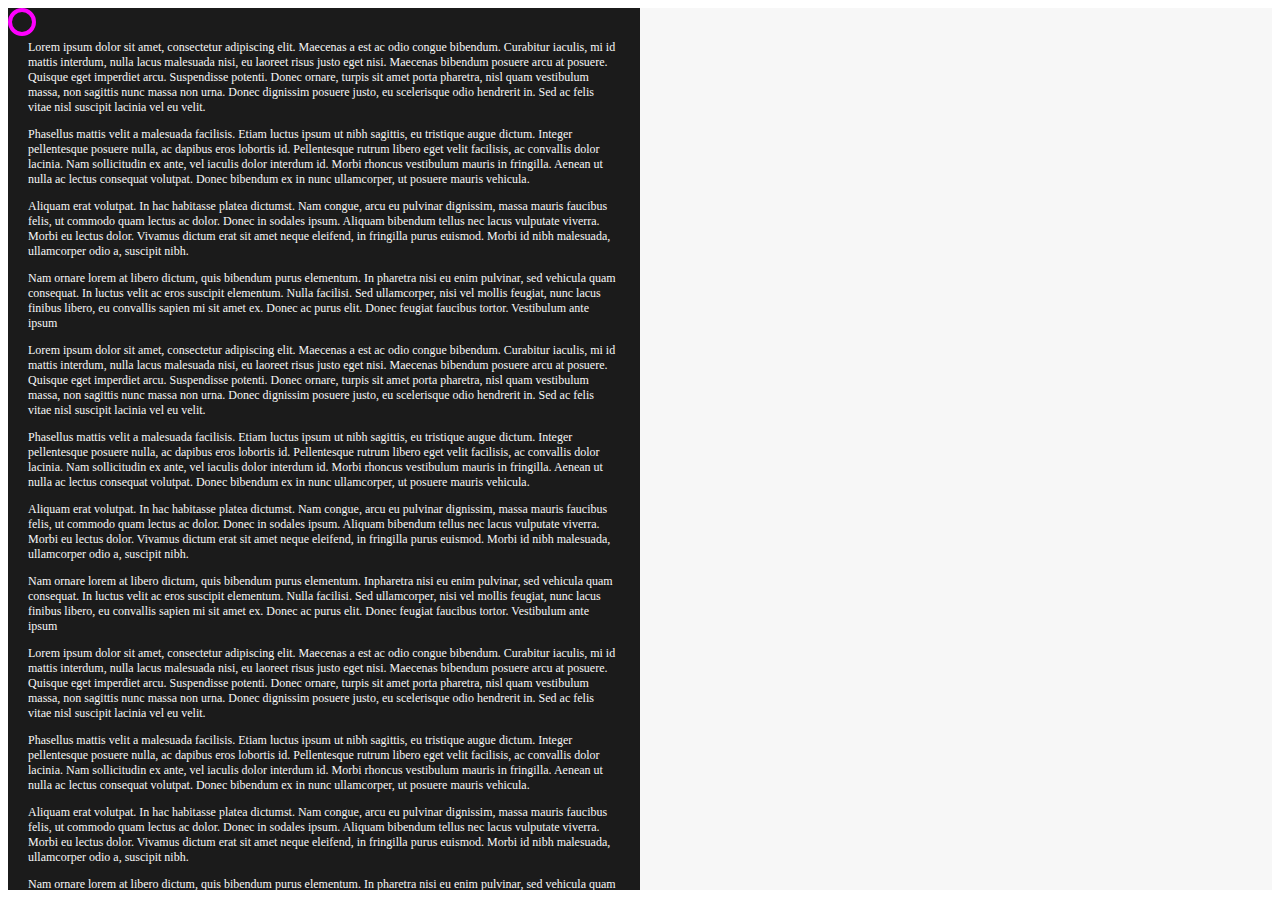
<file: automata/x/interactive/backup/index.html>
<!DOCTYPE html>
<html lang="en">
<head>
    <meta charset="UTF-8">
    <meta name="viewport" content="width=device-width, initial-scale=1.0">
    <meta http-equiv="X-UA-Compatible" content="ie=edge">
    <meta name="description" content="Automata : A Generated Essay">
    <meta name="keywords" content="Automata">
    <meta name="author" content="Alex Kim">
    <title>Automata</title>
    <link rel="icon" type="image/x-icon" href="/img/favicon.ico">
    <link rel="stylesheet" href="css/style.css">
    <script src="https://ajax.googleapis.com/ajax/libs/jquery/2.1.1/jquery.min.js"></script>
    <script defer src="js/cursor.js"></script>
    <script defer src="js/column.js"></script>
</head>
<body>
    <div id="circularcursor"></div>
	<div class="container">
		<div class="column left-column" id="left-column">
			<p>Lorem ipsum dolor sit amet, consectetur adipiscing elit. Maecenas a est ac odio congue bibendum. Curabitur iaculis, mi id mattis interdum, nulla lacus malesuada nisi, eu laoreet risus justo eget nisi. Maecenas bibendum posuere arcu at posuere. Quisque eget imperdiet arcu. Suspendisse potenti. Donec ornare, turpis sit amet porta pharetra, nisl quam vestibulum massa, non sagittis nunc massa non urna. Donec dignissim posuere justo, eu scelerisque odio hendrerit in. Sed ac felis vitae nisl suscipit lacinia vel eu velit.</p>
			<p>Phasellus mattis velit a malesuada facilisis. Etiam luctus ipsum ut nibh sagittis, eu tristique augue dictum. Integer pellentesque posuere nulla, ac dapibus eros lobortis id. Pellentesque rutrum libero eget velit facilisis, ac convallis dolor lacinia. Nam sollicitudin ex ante, vel iaculis dolor interdum id. Morbi rhoncus vestibulum mauris in fringilla. Aenean ut nulla ac lectus consequat volutpat. Donec bibendum ex in nunc ullamcorper, ut posuere mauris vehicula.</p>
			<p>Aliquam erat volutpat. In hac habitasse platea dictumst. Nam congue, arcu eu pulvinar dignissim, massa mauris faucibus felis, ut commodo quam lectus ac dolor. Donec in sodales ipsum. Aliquam bibendum tellus nec lacus vulputate viverra. Morbi eu lectus dolor. Vivamus dictum erat sit amet neque eleifend, in fringilla purus euismod. Morbi id nibh malesuada, ullamcorper odio a, suscipit nibh.</p>
			<p>Nam ornare lorem at libero dictum, quis bibendum purus elementum. In pharetra nisi eu enim pulvinar, sed vehicula quam consequat. In luctus velit ac eros suscipit elementum. Nulla facilisi. Sed ullamcorper, nisi vel mollis feugiat, nunc lacus finibus libero, eu convallis sapien mi sit amet ex. Donec ac purus elit. Donec feugiat faucibus tortor. Vestibulum ante ipsum
			<p>Lorem ipsum dolor sit amet, consectetur adipiscing elit. Maecenas a est ac odio congue bibendum. Curabitur iaculis, mi id mattis interdum, nulla lacus malesuada nisi, eu laoreet risus justo eget nisi. Maecenas bibendum posuere arcu at posuere. Quisque eget imperdiet arcu. Suspendisse potenti. Donec ornare, turpis sit amet porta pharetra, nisl quam vestibulum massa, non sagittis nunc massa non urna. Donec dignissim posuere justo, eu scelerisque odio hendrerit in. Sed ac felis vitae nisl suscipit lacinia vel eu velit.</p>
			<p>Phasellus mattis velit a malesuada facilisis. Etiam luctus ipsum ut nibh sagittis, eu tristique augue dictum. Integer pellentesque posuere nulla, ac dapibus eros lobortis id. Pellentesque rutrum libero eget velit facilisis, ac convallis dolor lacinia. Nam sollicitudin ex ante, vel iaculis dolor interdum id. Morbi rhoncus vestibulum mauris in fringilla. Aenean ut nulla ac lectus consequat volutpat. Donec bibendum ex in nunc ullamcorper, ut posuere mauris vehicula.</p>
			<p>Aliquam erat volutpat. In hac habitasse platea dictumst. Nam congue, arcu eu pulvinar dignissim, massa mauris faucibus felis, ut commodo quam lectus ac dolor. Donec in sodales ipsum. Aliquam bibendum tellus nec lacus vulputate viverra. Morbi eu lectus dolor. Vivamus dictum erat sit amet neque eleifend, in fringilla purus euismod. Morbi id nibh malesuada, ullamcorper odio a, suscipit nibh.</p>
			<p>Nam ornare lorem at libero dictum, quis bibendum purus elementum. Inpharetra nisi eu enim pulvinar, sed vehicula quam consequat. In luctus velit ac eros suscipit elementum. Nulla facilisi. Sed ullamcorper, nisi vel mollis feugiat, nunc lacus finibus libero, eu convallis sapien mi sit amet ex. Donec ac purus elit. Donec feugiat faucibus tortor. Vestibulum ante ipsum
            <p>Lorem ipsum dolor sit amet, consectetur adipiscing elit. Maecenas a est ac odio congue bibendum. Curabitur iaculis, mi id mattis interdum, nulla lacus malesuada nisi, eu laoreet risus justo eget nisi. Maecenas bibendum posuere arcu at posuere. Quisque eget imperdiet arcu. Suspendisse potenti. Donec ornare, turpis sit amet porta pharetra, nisl quam vestibulum massa, non sagittis nunc massa non urna. Donec dignissim posuere justo, eu scelerisque odio hendrerit in. Sed ac felis vitae nisl suscipit lacinia vel eu velit.</p>
			<p>Phasellus mattis velit a malesuada facilisis. Etiam luctus ipsum ut nibh sagittis, eu tristique augue dictum. Integer pellentesque posuere nulla, ac dapibus eros lobortis id. Pellentesque rutrum libero eget velit facilisis, ac convallis dolor lacinia. Nam sollicitudin ex ante, vel iaculis dolor interdum id. Morbi rhoncus vestibulum mauris in fringilla. Aenean ut nulla ac lectus consequat volutpat. Donec bibendum ex in nunc ullamcorper, ut posuere mauris vehicula.</p>
			<p>Aliquam erat volutpat. In hac habitasse platea dictumst. Nam congue, arcu eu pulvinar dignissim, massa mauris faucibus felis, ut commodo quam lectus ac dolor. Donec in sodales ipsum. Aliquam bibendum tellus nec lacus vulputate viverra. Morbi eu lectus dolor. Vivamus dictum erat sit amet neque eleifend, in fringilla purus euismod. Morbi id nibh malesuada, ullamcorper odio a, suscipit nibh.</p>
			<p>Nam ornare lorem at libero dictum, quis bibendum purus elementum. In pharetra nisi eu enim pulvinar, sed vehicula quam consequat. In luctus velit ac eros suscipit elementum. Nulla facilisi. Sed ullamcorper, nisi vel mollis feugiat, nunc lacus finibus libero, eu convallis sapien mi sit amet ex. Donec ac purus elit. Donec feugiat faucibus tortor. Vestibulum ante ipsum
			<p>Lorem ipsum dolor sit amet, consectetur adipiscing elit. Maecenas a est ac odio congue bibendum. Curabitur iaculis, mi id mattis interdum, nulla lacus malesuada nisi, eu laoreet risus justo eget nisi. Maecenas bibendum posuere arcu at posuere. Quisque eget imperdiet arcu. Suspendisse potenti. Donec ornare, turpis sit amet porta pharetra, nisl quam vestibulum massa, non sagittis nunc massa non urna. Donec dignissim posuere justo, eu scelerisque odio hendrerit in. Sed ac felis vitae nisl suscipit lacinia vel eu velit.</p>
			<p>Phasellus mattis velit a malesuada facilisis. Etiam luctus ipsum ut nibh sagittis, eu tristique augue dictum. Integer pellentesque posuere nulla, ac dapibus eros lobortis id. Pellentesque rutrum libero eget velit facilisis, ac convallis dolor lacinia. Nam sollicitudin ex ante, vel iaculis dolor interdum id. Morbi rhoncus vestibulum mauris in fringilla. Aenean ut nulla ac lectus consequat volutpat. Donec bibendum ex in nunc ullamcorper, ut posuere mauris vehicula.</p>
			<p>Aliquam erat volutpat. In hac habitasse platea dictumst. Nam congue, arcu eu pulvinar dignissim, massa mauris faucibus felis, ut commodo quam lectus ac dolor. Donec in sodales ipsum. Aliquam bibendum tellus nec lacus vulputate viverra. Morbi eu lectus dolor. Vivamus dictum erat sit amet neque eleifend, in fringilla purus euismod. Morbi id nibh malesuada, ullamcorper odio a, suscipit nibh.</p>
			<p>Nam ornare lorem at libero dictum, quis bibendum purus elementum. In pharetra nisi eu enim pulvinar, sed vehicula quam consequat. In luctus velit ac eros suscipit elementum. Nulla facilisi. Sed ullamcorper, nisi vel mollis feugiat, nunc lacus finibus libero, eu convallis sapien mi sit amet ex. Donec ac purus elit. Donec feugiat faucibus tortor. Vestibulum ante ipsum
            <p>Lorem ipsum dolor sit amet, consectetur adipiscing elit. Maecenas a est ac odio congue bibendum. Curabitur iaculis, mi id mattis interdum, nulla lacus malesuada nisi, eu laoreet risus justo eget nisi. Maecenas bibendum posuere arcu at posuere. Quisque eget imperdiet arcu. Suspendisse potenti. Donec ornare, turpis sit amet porta pharetra, nisl quam vestibulum massa, non sagittis nunc massa non urna. Donec dignissim posuere justo, eu scelerisque odio hendrerit in. Sed ac felis vitae nisl suscipit lacinia vel eu velit.</p>
			<p>Phasellus mattis velit a malesuada facilisis. Etiam luctus ipsum ut nibh sagittis, eu tristique augue dictum. Integer pellentesque posuere nulla, ac dapibus eros lobortis id. Pellentesque rutrum libero eget velit facilisis, ac convallis dolor lacinia. Nam sollicitudin ex ante, vel iaculis dolor interdum id. Morbi rhoncus vestibulum mauris in fringilla. Aenean ut nulla ac lectus consequat volutpat. Donec bibendum ex in nunc ullamcorper, ut posuere mauris vehicula.</p>
			<p>Aliquam erat volutpat. In hac habitasse platea dictumst. Nam congue, arcu eu pulvinar dignissim, massa mauris faucibus felis, ut commodo quam lectus ac dolor. Donec in sodales ipsum. Aliquam bibendum tellus nec lacus vulputate viverra. Morbi eu lectus dolor. Vivamus dictum erat sit amet neque eleifend, in fringilla purus euismod. Morbi id nibh malesuada, ullamcorper odio a, suscipit nibh.</p>
			<p>Nam ornare lorem at libero dictum, quis bibendum purus elementum. In pharetra nisi eu enim pulvinar, sed vehicula quam consequat. In luctus velit ac eros suscipit elementum. Nulla facilisi. Sed ullamcorper, nisi vel mollis feugiat, nunc lacus finibus libero, eu convallis sapien mi sit amet ex. Donec ac purus elit. Donec feugiat faucibus tortor. Vestibulum ante ipsum
			<p>Lorem ipsum dolor sit amet, consectetur adipiscing elit. Maecenas a est ac odio congue bibendum. Curabitur iaculis, mi id mattis interdum, nulla lacus malesuada nisi, eu laoreet risus justo eget nisi. Maecenas bibendum posuere arcu at posuere. Quisque eget imperdiet arcu. Suspendisse potenti. Donec ornare, turpis sit amet porta pharetra, nisl quam vestibulum massa, non sagittis nunc massa non urna. Donec dignissim posuere justo, eu scelerisque odio hendrerit in. Sed ac felis vitae nisl suscipit lacinia vel eu velit.</p>
			<p>Phasellus mattis velit a malesuada facilisis. Etiam luctus ipsum ut nibh sagittis, eu tristique augue dictum. Integer pellentesque posuere nulla, ac dapibus eros lobortis id. Pellentesque rutrum libero eget velit facilisis, ac convallis dolor lacinia. Nam sollicitudin ex ante, vel iaculis dolor interdum id. Morbi rhoncus vestibulum mauris in fringilla. Aenean ut nulla ac lectus consequat volutpat. Donec bibendum ex in nunc ullamcorper, ut posuere mauris vehicula.</p>
			<p>Aliquam erat volutpat. In hac habitasse platea dictumst. Nam congue, arcu eu pulvinar dignissim, massa mauris faucibus felis, ut commodo quam lectus ac dolor. Donec in sodales ipsum. Aliquam bibendum tellus nec lacus vulputate viverra. Morbi eu lectus dolor. Vivamus dictum erat sit amet neque eleifend, in fringilla purus euismod. Morbi id nibh malesuada, ullamcorper odio a, suscipit nibh.</p>
			<p>Nam ornare lorem at libero dictum, quis bibendum purus elementum. In pharetra nisi eu enim pulvinar, sed vehicula quam consequat. In luctus velit ac eros suscipit elementum. Nulla facilisi. Sed ullamcorper, nisi vel mollis feugiat, nunc lacus finibus libero, eu convallis sapien mi sit amet ex. Donec ac purus elit. Donec feugiat faucibus tortor. Vestibulum ante ipsum
            <p>Lorem ipsum dolor sit amet, consectetur adipiscing elit. Maecenas a est ac odio congue bibendum. Curabitur iaculis, mi id mattis interdum, nulla lacus malesuada nisi, eu laoreet risus justo eget nisi. Maecenas bibendum posuere arcu at posuere. Quisque eget imperdiet arcu. Suspendisse potenti. Donec ornare, turpis sit amet porta pharetra, nisl quam vestibulum massa, non sagittis nunc massa non urna. Donec dignissim posuere justo, eu scelerisque odio hendrerit in. Sed ac felis vitae nisl suscipit lacinia vel eu velit.</p>
			<p>Phasellus mattis velit a malesuada facilisis. Etiam luctus ipsum ut nibh sagittis, eu tristique augue dictum. Integer pellentesque posuere nulla, ac dapibus eros lobortis id. Pellentesque rutrum libero eget velit facilisis, ac convallis dolor lacinia. Nam sollicitudin ex ante, vel iaculis dolor interdum id. Morbi rhoncus vestibulum mauris in fringilla. Aenean ut nulla ac lectus consequat volutpat. Donec bibendum ex in nunc ullamcorper, ut posuere mauris vehicula.</p>
			<p>Aliquam erat volutpat. In hac habitasse platea dictumst. Nam congue, arcu eu pulvinar dignissim, massa mauris faucibus felis, ut commodo quam lectus ac dolor. Donec in sodales ipsum. Aliquam bibendum tellus nec lacus vulputate viverra. Morbi eu lectus dolor. Vivamus dictum erat sit amet neque eleifend, in fringilla purus euismod. Morbi id nibh malesuada, ullamcorper odio a, suscipit nibh.</p>
			<p>Nam ornare lorem at libero dictum, quis bibendum purus elementum. In pharetra nisi eu enim pulvinar, sed vehicula quam consequat. In luctus velit ac eros suscipit elementum. Nulla facilisi. Sed ullamcorper, nisi vel mollis feugiat, nunc lacus finibus libero, eu convallis sapien mi sit amet ex. Donec ac purus elit. Donec feugiat faucibus tortor. Vestibulum ante ipsum
			<p>Lorem ipsum dolor sit amet, consectetur adipiscing elit. Maecenas a est ac odio congue bibendum. Curabitur iaculis, mi id mattis interdum, nulla lacus malesuada nisi, eu laoreet risus justo eget nisi. Maecenas bibendum posuere arcu at posuere. Quisque eget imperdiet arcu. Suspendisse potenti. Donec ornare, turpis sit amet porta pharetra, nisl quam vestibulum massa, non sagittis nunc massa non urna. Donec dignissim posuere justo, eu scelerisque odio hendrerit in. Sed ac felis vitae nisl suscipit lacinia vel eu velit.</p>
			<p>Phasellus mattis velit a malesuada facilisis. Etiam luctus ipsum ut nibh sagittis, eu tristique augue dictum. Integer pellentesque posuere nulla, ac dapibus eros lobortis id. Pellentesque rutrum libero eget velit facilisis, ac convallis dolor lacinia. Nam sollicitudin ex ante, vel iaculis dolor interdum id. Morbi rhoncus vestibulum mauris in fringilla. Aenean ut nulla ac lectus consequat volutpat. Donec bibendum ex in nunc ullamcorper, ut posuere mauris vehicula.</p>
			<p>Aliquam erat volutpat. In hac habitasse platea dictumst. Nam congue, arcu eu pulvinar dignissim, massa mauris faucibus felis, ut commodo quam lectus ac dolor. Donec in sodales ipsum. Aliquam bibendum tellus nec lacus vulputate viverra. Morbi eu lectus dolor. Vivamus dictum erat sit amet neque eleifend, in fringilla purus euismod. Morbi id nibh malesuada, ullamcorper odio a, suscipit nibh.</p>
			<p>Nam ornare lorem at libero dictum, quis bibendum purus elementum. In pharetra nisi eu enim pulvinar, sed vehicula quam consequat. In luctus velit ac eros suscipit elementum. Nulla facilisi. Sed ullamcorper, nisi vel mollis feugiat, nunc lacus finibus libero, eu convallis sapien mi sit amet ex. Donec ac purus elit. Donec feugiat faucibus tortor. Vestibulum ante ipsum


            </div>
		<div class="column right-column" id="right-column"></div>
	</div>
</body>
</html>
</file>
<file: automata/css/style.css>
@import url('https://fonts.googleapis.com/css2?family=IBM+Plex+Serif:ital,wght@0,100;0,200;0,300;0,400;0,500;0,600;0,700;1,100;1,200;1,300;1,400;1,500;1,600;1,700&display=swap');
@import url('https://fonts.googleapis.com/css2?family=IBM+Plex+Sans:ital,wght@0,100;0,200;0,300;0,400;0,500;0,600;0,700;1,100;1,200;1,300;1,400;1,500;1,600;1,700&display=swap');
@import url('https://fonts.googleapis.com/css2?family=IBM+Plex+Mono:ital,wght@0,100;0,200;0,300;0,400;0,500;0,600;0,700;1,100;1,200;1,300;1,400;1,500;1,600;1,700&display=swap');
@import url('https://fonts.googleapis.com/css2?family=Newsreader:ital,wght@0,200;0,300;0,400;0,500;0,600;0,700;0,800;1,200;1,300;1,400;1,500;1,600;1,700;1,800&display=swap');
@import url('https://fonts.googleapis.com/css2?family=Chivo:ital,wght@0,100;0,200;0,300;0,400;0,500;0,600;0,700;0,800;0,900;1,100;1,200;1,300;1,400;1,500;1,600;1,700;1,800;1,900&display=swap');
@import url('https://fonts.googleapis.com/css2?family=Karla:ital,wght@0,400;0,500;0,600;0,700;1,400;1,500;1,600;1,700&display=swap');
@import url('https://fonts.googleapis.com/css2?family=Inter:wght@100;200;300;400;500;600;700;800&display=swap');
* {
  cursor: none;
}
body {
  background-color: #f7f8f6;
  margin: 40px;
  font-family: 'Inter', serif;
  font-weight: 600;
  font-size: min(max(1rem, 4.35vw), 20px);
  color: #1b1b1b;
}
div {
  border: 0px solid red;
}
hr {
  margin-top:12px;
  margin-bottom:20px;
  height: 1px;
  border-width:0;
  color: none;
  background-color: darkgray;
}
a:link { color: #1b1b1b; text-decoration: none; }
a:visited { color: #1b1b1b; text-decoration: none; }
a:hover { color: purple; text-decoration: none; }
a:active { color: #1b1b1b; text-decoration: none; }
.a1 {
  font-family: 'Newsreader', serif;
  font-weight: 300;
  font-size: 50px;
  height: 400px;
}
.a2 {
  font-family: 'Karla', serif;
  font-weight: 400;
  font-size: 16px;
  text-align: right;
}
.b1 {
  margin-bottom: 18px;
  display: grid;
  grid-template-columns: 1fr 1fr;
  font-family: 'Inter', serif;
  font-weight: 500;
  font-size: 22px;
  color: #1b1b1b;
}
.content00 {
  border: 1px solid darkgray;
  height: 400px;
  margin-bottom: 18px;
  padding: 18px;
  overflow: scroll;
  font-family: 'Inter', serif;
  font-weight: 300;
  font-size: 16px;
  color: #1b1b1b;
  line-height: 1.4;
	letter-spacing: 0.1px; 
  text-align: justify;
  text-justify: inter-word;
}
.content01 {
  border: 1px solid darkgray;
  height: 400px;
  margin-bottom: 18px;
  padding: 18px;
  overflow: scroll;
  font-family: 'Inter', serif;
  font-weight: 300;
  font-size: 16px;
  color: #1b1b1b;
  line-height: 1.4;
	letter-spacing: 0.1px; 
  text-align: justify;
  text-justify: inter-word;
}
/* Target Google Chrome and Safari */
::-webkit-scrollbar {
  width: 12px;
}
::-webkit-scrollbar-thumb {
  background-color: #f7f8f6;
  border: 1px solid #1b1b1b;
}
::-webkit-scrollbar-thumb:hover {
  background-color: #999;
}
::-webkit-scrollbar-track {
  background-color: #f7f8f6;
}
/* Target Firefox */
::-moz-scrollbar {
  width: 10px;
}
::-moz-scrollbar-thumb {
  background-color: #555;
  border-radius: 3px;
}
::-moz-scrollbar-thumb:hover {
  background-color: #999;
}
::-moz-scrollbar-track {
  background-color: #eee;
}
/* Target Microsoft Edge and Internet Explorer */
::-ms-scrollbar {
  width: 10px;
}
::-ms-scrollbar-thumb {
  background-color: #555;
  border-radius: 5px;
}
::-ms-scrollbar-thumb:hover {
  background-color: #999;
}
::-ms-scrollbar-track {
  background-color: #eee;
}
.modal {
  display: none;
  position: fixed;
  z-index: 9999;
  left: 0;
  top: 0;
  width: 100%;
  height: 100%;
  overflow: auto;
  background-color: rgba(0, 0, 0, 0.8);
}
.modal-content {
  display: block;
  margin: 10% auto;
  max-width: 600px;
  background-color: #fefefe;
  border-radius: 5px;
  padding: 20px;
  text-align: center;
}
video {
  max-width: 100%;
  height: auto;
}
.close {
  color: #aaa;
  float: right;
  font-size: 28px;
  font-weight: bold;
  cursor: pointer;
}
.close:hover,
.close:focus {
  color: black;
  text-decoration: none;
  cursor: pointer;
}


.highlighted {
  color: #333333;
  transition: opacity 3s ease-in-out;
  opacity: 0;
}
.highlighted.fade-in {
  opacity: 1;
  animation: fade-in 3s ease-in-out;
}
.fade-in {
  opacity: 1;
  animation: fade-in 3s ease-in-out;
}
#circularcursor {
  background-color: transparent;
  border:4px solid purple;    
  height:28px;
  width:28px;
  border-radius:50%;
  -moz-border-radius:50%;
  -webkit-border-radius:50%;
  position: absolute;
  z-index: 1;
}
.fuchsia {
  background-color: purple;
  color: #f7f7f7;
  animation: fade-in 3s ease-in-out;
}
.buttons {
}
.button-style {
  background-color: #f7f8f6;
  font-family: 'IBM Plex Mono';
  font-size: min(max(1rem, 4.35vw), 14px);
  color: #1b1b1b;
  border: 1px #1b1b1b;
  padding: 8px 18px;
  cursor: pointer;
}
.button-style:hover {
  background-color: lightblue;
  color: #333;
  cursor: none;
}
@keyframes fade-in {
  from {
    opacity: 0;
  }
  to {
    opacity: 1;
  }
}
</file>
<file: automata/backup/css/style.css>
@import url('https://fonts.googleapis.com/css2?family=IBM+Plex+Serif:ital,wght@0,100;0,200;0,300;0,400;0,500;0,600;0,700;1,100;1,200;1,300;1,400;1,500;1,600;1,700&display=swap');
@import url('https://fonts.googleapis.com/css2?family=IBM+Plex+Sans:ital,wght@0,100;0,200;0,300;0,400;0,500;0,600;0,700;1,100;1,200;1,300;1,400;1,500;1,600;1,700&display=swap');
@import url('https://fonts.googleapis.com/css2?family=IBM+Plex+Mono:ital,wght@0,100;0,200;0,300;0,400;0,500;0,600;0,700;1,100;1,200;1,300;1,400;1,500;1,600;1,700&display=swap');
@import url('https://fonts.googleapis.com/css2?family=Newsreader:ital,wght@0,200;0,300;0,400;0,500;0,600;0,700;0,800;1,200;1,300;1,400;1,500;1,600;1,700;1,800&display=swap');
@import url('https://fonts.googleapis.com/css2?family=Chivo:ital,wght@0,100;0,200;0,300;0,400;0,500;0,600;0,700;0,800;0,900;1,100;1,200;1,300;1,400;1,500;1,600;1,700;1,800;1,900&display=swap');
@import url('https://fonts.googleapis.com/css2?family=Karla:ital,wght@0,400;0,500;0,600;0,700;1,400;1,500;1,600;1,700&display=swap');
@import url('https://fonts.googleapis.com/css2?family=Inter:wght@100;200;300;400;500;600;700;800&display=swap');

* {
  cursor: none;
}
body {
  background-color: #f7f8f6;
  margin: 40px;
  font-family: 'Inter', serif;
  font-weight: 600;
  font-size: min(max(1rem, 4.35vw), 20px);
  color: #1b1b1b;
}
div {
  border: 0px solid red;
}
hr {
  margin-top:12px;
  margin-bottom:20px;
  height: 1px;
  border-width:0;
  color: none;
  background-color: darkgray;
}
.a {
}
.a1 {
  font-family: 'Newsreader', serif;
  font-weight: 300;
  font-size: 50px;
  height: 400px;
}
.a2 {
  font-family: 'Karla', serif;
  font-weight: 400;
  font-size: 16px;
  text-align: right;
}
.b1 {
  margin-bottom: 18px;
  display: grid;
  grid-template-columns: 1fr 1fr;
  font-family: 'Inter', serif;
  font-weight: 500;
  font-size: 22px;
  color: #1b1b1b;
}
.content00 {
  border: 1px solid darkgray;
  height: 400px;
  margin-bottom: 18px;
  padding: 18px;
  overflow: scroll;
  font-family: 'Inter', serif;
  font-weight: 300;
  font-size: 16px;
  color: #1b1b1b;
  line-height: 1.4;
	letter-spacing: 0.1px; 
  text-align: justify;
  text-justify: inter-word;
}
.content01 {
  border: 1px solid darkgray;
  height: 400px;
  margin-bottom: 18px;
  padding: 18px;
  overflow: scroll;
  font-family: 'Inter', serif;
  font-weight: 300;
  font-size: 16px;
  color: #1b1b1b;
  line-height: 1.4;
	letter-spacing: 0.1px; 
  text-align: justify;
  text-justify: inter-word;
}
/* Target Google Chrome and Safari */
::-webkit-scrollbar {
  width: 12px;
}
::-webkit-scrollbar-thumb {
  background-color: #f7f8f6;
  border: 1px solid #1b1b1b;
}
::-webkit-scrollbar-thumb:hover {
  background-color: #999;
}
::-webkit-scrollbar-track {
  background-color: #f7f8f6;
}
/* Target Firefox */
::-moz-scrollbar {
  width: 10px;
}
::-moz-scrollbar-thumb {
  background-color: #555;
  border-radius: 3px;
}
::-moz-scrollbar-thumb:hover {
  background-color: #999;
}
::-moz-scrollbar-track {
  background-color: #eee;
}
/* Target Microsoft Edge and Internet Explorer */
::-ms-scrollbar {
  width: 10px;
}
::-ms-scrollbar-thumb {
  background-color: #555;
  border-radius: 5px;
}
::-ms-scrollbar-thumb:hover {
  background-color: #999;
}
::-ms-scrollbar-track {
  background-color: #eee;
}
.modal {
  display: none;
  position: fixed;
  z-index: 9999;
  left: 0;
  top: 0;
  width: 100%;
  height: 100%;
  overflow: auto;
  background-color: rgba(0, 0, 0, 0.8);
}
.modal-content {
  display: block;
  margin: 10% auto;
  max-width: 600px;
  background-color: #fefefe;
  border-radius: 5px;
  padding: 20px;
  text-align: center;
}
video {
  max-width: 100%;
  height: auto;
}
.close {
  color: #aaa;
  float: right;
  font-size: 28px;
  font-weight: bold;
  cursor: pointer;
}
.close:hover,
.close:focus {
  color: black;
  text-decoration: none;
  cursor: pointer;
}


.highlighted {
  color: #333333;
  transition: opacity 3s ease-in-out;
  opacity: 0;
}
.highlighted.fade-in {
  opacity: 1;
  animation: fade-in 3s ease-in-out;
}
.fade-in {
  opacity: 1;
  animation: fade-in 3s ease-in-out;
}
#circularcursor {
  background-color: transparent;
  border:4px solid purple;    
  height:28px;
  width:28px;
  border-radius:50%;
  -moz-border-radius:50%;
  -webkit-border-radius:50%;
  position: absolute;
  z-index: 1;
}
.fuchsia {
  background-color: purple;
  color: #f7f7f7;
  animation: fade-in 3s ease-in-out;
}
.buttons {
}
.button-style {
  background-color: #f7f8f6;
  font-family: 'IBM Plex Mono';
  font-size: min(max(1rem, 4.35vw), 14px);
  color: #1b1b1b;
  border: 1px #1b1b1b;
  padding: 8px 18px;
  cursor: pointer;
}
.button-style:hover {
  background-color: lightblue;
  color: #333;
  cursor: none;
}
@keyframes fade-in {
  from {
    opacity: 0;
  }
  to {
    opacity: 1;
  }
}
</file>
<file: automata/old/css/style.css>
@import url('https://fonts.googleapis.com/css2?family=IBM+Plex+Serif:ital,wght@0,100;0,200;0,300;0,400;0,500;0,600;0,700;1,100;1,200;1,300;1,400;1,500;1,600;1,700&display=swap');
@import url('https://fonts.googleapis.com/css2?family=IBM+Plex+Sans:ital,wght@0,100;0,200;0,300;0,400;0,500;0,600;0,700;1,100;1,200;1,300;1,400;1,500;1,600;1,700&display=swap');
@import url('https://fonts.googleapis.com/css2?family=IBM+Plex+Mono:ital,wght@0,100;0,200;0,300;0,400;0,500;0,600;0,700;1,100;1,200;1,300;1,400;1,500;1,600;1,700&display=swap');
@import url('https://fonts.googleapis.com/css2?family=Newsreader:ital,wght@0,200;0,300;0,400;0,500;0,600;0,700;0,800;1,200;1,300;1,400;1,500;1,600;1,700;1,800&display=swap');
@import url('https://fonts.googleapis.com/css2?family=Chivo:ital,wght@0,100;0,200;0,300;0,400;0,500;0,600;0,700;0,800;0,900;1,100;1,200;1,300;1,400;1,500;1,600;1,700;1,800;1,900&display=swap');
@import url('https://fonts.googleapis.com/css2?family=Karla:ital,wght@0,400;0,500;0,600;0,700;1,400;1,500;1,600;1,700&display=swap');
@import url('https://fonts.googleapis.com/css2?family=Inter:wght@100;200;300;400;500;600;700;800&display=swap');
* {
  cursor: none;
}
body {
  background-color: #f7f8f6;
  margin: 40px;
  font-family: 'Inter', serif;
  font-weight: 600;
  font-size: min(max(1rem, 4.35vw), 20px);
  color: #1b1b1b;
}
div {
  border: 0px solid red;
}
hr {
  margin-top:12px;
  margin-bottom:20px;
  height: 1px;
  border-width:0;
  color: none;
  background-color: darkgray;
}
/* unvisited link */
a:link { color: #1b1b1b; text-decoration: none; }
a:visited { color: #1b1b1b; text-decoration: none; }
a:hover { color: purple; text-decoration: none; }
a:active { color: #1b1b1b; text-decoration: none; }
.a1 {
  font-family: 'Newsreader', serif;
  font-weight: 300;
  font-size: 50px;
  height: 400px;
}
.a2 {
  font-family: 'Karla', serif;
  font-weight: 400;
  font-size: 16px;
  text-align: right;
}
.b1 {
  margin-bottom: 18px;
  display: grid;
  grid-template-columns: 1fr 1fr;
  font-family: 'Inter', serif;
  font-weight: 500;
  font-size: 22px;
  color: #1b1b1b;
}
.content00 {
  border: 1px solid darkgray;
  height: 400px;
  margin-bottom: 18px;
  padding: 18px;
  overflow: scroll;
  font-family: 'Inter', serif;
  font-weight: 300;
  font-size: 16px;
  color: #1b1b1b;
  line-height: 1.4;
	letter-spacing: 0.1px; 
  text-align: justify;
  text-justify: inter-word;
}
.content01 {
  border: 1px solid darkgray;
  height: 400px;
  margin-bottom: 18px;
  padding: 18px;
  overflow: scroll;
  font-family: 'Inter', serif;
  font-weight: 300;
  font-size: 16px;
  color: #1b1b1b;
  line-height: 1.4;
	letter-spacing: 0.1px; 
  text-align: justify;
  text-justify: inter-word;
}
/* Target Google Chrome and Safari */
::-webkit-scrollbar {
  width: 12px;
}
::-webkit-scrollbar-thumb {
  background-color: #f7f8f6;
  border: 1px solid #1b1b1b;
}
::-webkit-scrollbar-thumb:hover {
  background-color: #999;
}
::-webkit-scrollbar-track {
  background-color: #f7f8f6;
}
/* Target Firefox */
::-moz-scrollbar {
  width: 10px;
}
::-moz-scrollbar-thumb {
  background-color: #555;
  border-radius: 3px;
}
::-moz-scrollbar-thumb:hover {
  background-color: #999;
}
::-moz-scrollbar-track {
  background-color: #eee;
}
/* Target Microsoft Edge and Internet Explorer */
::-ms-scrollbar {
  width: 10px;
}
::-ms-scrollbar-thumb {
  background-color: #555;
  border-radius: 5px;
}
::-ms-scrollbar-thumb:hover {
  background-color: #999;
}
::-ms-scrollbar-track {
  background-color: #eee;
}
.modal {
  display: none;
  position: fixed;
  z-index: 9999;
  left: 0;
  top: 0;
  width: 100%;
  height: 100%;
  overflow: auto;
  background-color: rgba(0, 0, 0, 0.8);
}
.modal-content {
  display: block;
  margin: 10% auto;
  max-width: 600px;
  background-color: #fefefe;
  border-radius: 5px;
  padding: 20px;
  text-align: center;
}
video {
  max-width: 100%;
  height: auto;
}
.close {
  color: #aaa;
  float: right;
  font-size: 28px;
  font-weight: bold;
  cursor: pointer;
}
.close:hover,
.close:focus {
  color: black;
  text-decoration: none;
  cursor: pointer;
}


.highlighted {
  color: #333333;
  transition: opacity 3s ease-in-out;
  opacity: 0;
}
.highlighted.fade-in {
  opacity: 1;
  animation: fade-in 3s ease-in-out;
}
.fade-in {
  opacity: 1;
  animation: fade-in 3s ease-in-out;
}
#circularcursor {
  background-color: transparent;
  border:4px solid purple;    
  height:28px;
  width:28px;
  border-radius:50%;
  -moz-border-radius:50%;
  -webkit-border-radius:50%;
  position: absolute;
  z-index: 1;
}
.fuchsia {
  background-color: purple;
  color: #f7f7f7;
  animation: fade-in 3s ease-in-out;
}
.buttons {
}
.button-style {
  background-color: #f7f8f6;
  font-family: 'IBM Plex Mono';
  font-size: min(max(1rem, 4.35vw), 14px);
  color: #1b1b1b;
  border: 1px #1b1b1b;
  padding: 8px 18px;
  cursor: pointer;
}
.button-style:hover {
  background-color: lightblue;
  color: #333;
  cursor: none;
}
@keyframes fade-in {
  from {
    opacity: 0;
  }
  to {
    opacity: 1;
  }
}
</file>
<file: automata/rnn/css/style.css>
@import url('https://fonts.googleapis.com/css2?family=IBM+Plex+Serif:ital,wght@0,100;0,200;0,300;0,400;0,500;0,600;0,700;1,100;1,200;1,300;1,400;1,500;1,600;1,700&display=swap');
@import url('https://fonts.googleapis.com/css2?family=IBM+Plex+Sans:ital,wght@0,100;0,200;0,300;0,400;0,500;0,600;0,700;1,100;1,200;1,300;1,400;1,500;1,600;1,700&display=swap');
@import url('https://fonts.googleapis.com/css2?family=IBM+Plex+Mono:ital,wght@0,100;0,200;0,300;0,400;0,500;0,600;0,700;1,100;1,200;1,300;1,400;1,500;1,600;1,700&display=swap');
@import url('https://fonts.googleapis.com/css2?family=Newsreader:ital,wght@0,200;0,300;0,400;0,500;0,600;0,700;0,800;1,200;1,300;1,400;1,500;1,600;1,700;1,800&display=swap');
@import url('https://fonts.googleapis.com/css2?family=Chivo:ital,wght@0,100;0,200;0,300;0,400;0,500;0,600;0,700;0,800;0,900;1,100;1,200;1,300;1,400;1,500;1,600;1,700;1,800;1,900&display=swap');
@import url('https://fonts.googleapis.com/css2?family=Karla:ital,wght@0,400;0,500;0,600;0,700;1,400;1,500;1,600;1,700&display=swap');
@import url('https://fonts.googleapis.com/css2?family=Inter:wght@100;200;300;400;500;600;700;800&display=swap');
* {
  cursor: none;
}
body {
  background-color: #f7f8f6;
  margin: 40px;
  font-family: 'Inter', serif;
  font-weight: 600;
  font-size: min(max(1rem, 4.35vw), 20px);
  color: #1b1b1b;
}
div {
  border: 0px solid red;
}
hr {
  margin-top:12px;
  margin-bottom:20px;
  height: 1px;
  border-width:0;
  color: none;
  background-color: darkgray;
}
a:link { color: #1b1b1b; text-decoration: none; }
a:visited { color: #1b1b1b; text-decoration: none; }
a:hover { color: purple; text-decoration: none; }
a:active { color: #1b1b1b; text-decoration: none; }
.a1 {
  font-family: 'Newsreader', serif;
  font-weight: 300;
  font-size: 50px;
  height: 400px;
}
.a2 {
  font-family: 'Karla', serif;
  font-weight: 400;
  font-size: 16px;
  text-align: right;
}
.b1 {
  margin-bottom: 18px;
  display: grid;
  grid-template-columns: 1fr 1fr;
  font-family: 'Inter', serif;
  font-weight: 500;
  font-size: 22px;
  color: #1b1b1b;
}
.content00 {
  border: 1px solid darkgray;
  height: 400px;
  margin-bottom: 18px;
  padding: 18px;
  overflow: scroll;
  font-family: 'Inter', serif;
  font-weight: 300;
  font-size: 16px;
  color: #1b1b1b;
  line-height: 1.4;
	letter-spacing: 0.1px; 
  text-align: justify;
  text-justify: inter-word;
}
.content01 {
  border: 1px solid darkgray;
  height: 400px;
  margin-bottom: 18px;
  padding: 18px;
  overflow: scroll;
  font-family: 'Inter', serif;
  font-weight: 300;
  font-size: 16px;
  color: #1b1b1b;
  line-height: 1.4;
	letter-spacing: 0.1px; 
  text-align: justify;
  text-justify: inter-word;
}
/* Target Google Chrome and Safari */
::-webkit-scrollbar {
  width: 12px;
}
::-webkit-scrollbar-thumb {
  background-color: #f7f8f6;
  border: 1px solid #1b1b1b;
}
::-webkit-scrollbar-thumb:hover {
  background-color: #999;
}
::-webkit-scrollbar-track {
  background-color: #f7f8f6;
}
/* Target Firefox */
::-moz-scrollbar {
  width: 10px;
}
::-moz-scrollbar-thumb {
  background-color: #555;
  border-radius: 3px;
}
::-moz-scrollbar-thumb:hover {
  background-color: #999;
}
::-moz-scrollbar-track {
  background-color: #eee;
}
/* Target Microsoft Edge and Internet Explorer */
::-ms-scrollbar {
  width: 10px;
}
::-ms-scrollbar-thumb {
  background-color: #555;
  border-radius: 5px;
}
::-ms-scrollbar-thumb:hover {
  background-color: #999;
}
::-ms-scrollbar-track {
  background-color: #eee;
}
.modal {
  display: none;
  position: fixed;
  z-index: 9999;
  left: 0;
  top: 0;
  width: 100%;
  height: 100%;
  overflow: auto;
  background-color: rgba(0, 0, 0, 0.8);
}
.modal-content {
  display: block;
  margin: 10% auto;
  max-width: 600px;
  background-color: #fefefe;
  border-radius: 5px;
  padding: 20px;
  text-align: center;
}
video {
  max-width: 100%;
  height: auto;
}
.close {
  color: #aaa;
  float: right;
  font-size: 28px;
  font-weight: bold;
  cursor: pointer;
}
.close:hover,
.close:focus {
  color: black;
  text-decoration: none;
  cursor: pointer;
}


.highlighted {
  color: #333333;
  transition: opacity 3s ease-in-out;
  opacity: 0;
}
.highlighted.fade-in {
  opacity: 1;
  animation: fade-in 3s ease-in-out;
}
.fade-in {
  opacity: 1;
  animation: fade-in 3s ease-in-out;
}
#circularcursor {
  background-color: transparent;
  border:4px solid purple;    
  height:28px;
  width:28px;
  border-radius:50%;
  -moz-border-radius:50%;
  -webkit-border-radius:50%;
  position: absolute;
  z-index: 1;
}
.fuchsia {
  background-color: purple;
  color: #f7f7f7;
  animation: fade-in 3s ease-in-out;
}
.buttons {
}
.button-style {
  background-color: #f7f8f6;
  font-family: 'IBM Plex Mono';
  font-size: min(max(1rem, 4.35vw), 14px);
  color: #1b1b1b;
  border: 1px #1b1b1b;
  padding: 8px 18px;
  cursor: pointer;
}
.button-style:hover {
  background-color: lightblue;
  color: #333;
  cursor: none;
}
@keyframes fade-in {
  from {
    opacity: 0;
  }
  to {
    opacity: 1;
  }
}
</file>
<file: automata/x/css/style.css>
@import url('https://fonts.googleapis.com/css2?family=IBM+Plex+Serif:ital,wght@0,100;0,200;0,300;0,400;0,500;0,600;0,700;1,100;1,200;1,300;1,400;1,500;1,600;1,700&display=swap');
@import url('https://fonts.googleapis.com/css2?family=IBM+Plex+Sans:ital,wght@0,100;0,200;0,300;0,400;0,500;0,600;0,700;1,100;1,200;1,300;1,400;1,500;1,600;1,700&display=swap');
@import url('https://fonts.googleapis.com/css2?family=IBM+Plex+Mono:ital,wght@0,100;0,200;0,300;0,400;0,500;0,600;0,700;1,100;1,200;1,300;1,400;1,500;1,600;1,700&display=swap');
* {
  cursor: none;
}
body {
  background-color: #1b1b1b;
  overflow-x: hidden;
  overflow-y: hidden;
}
.container {
  display: flex;
  flex-direction: row;
  height: 85vh;
  overflow: hidden;
}
.column {
  flex-grow: 1;
  height: 100%;
  overflow-y: scroll;
}
.header {
  height: 3vh;
  padding: 20px;
  text-align: left;
  font-family: 'IBM Plex Serif';
  font-size: 20px;
  font-weight: 400;
  letter-spacing: 0.5px; 
  color: #f7f7f7;
}
.left-column {
  background-color: #1b1b1b;
  font-family: 'IBM Plex Mono';
  font-size: min(max(1rem, 4.35vw), 16px);
  font-weight: 350;
  line-height: 1.4;
  letter-spacing: 0.0px; 
  color: #f7f7f7;
  padding: 20px;
  box-sizing: border-box;
  width: 52vw;
}
.highlighted {
  color: #333333;
  transition: opacity 3s ease-in-out;
  opacity: 0;
}
.highlighted.fade-in {
  opacity: 1;
  animation: fade-in 3s ease-in-out;
}
.right-column {
  background-color: #f7f7f7;
  font-family: 'IBM Plex Sans';
  font-size: min(max(1rem, 4.35vw), 18px);
  font-weight: 400;
  line-height: 1.4;
  letter-spacing: 0.0px; 
  padding: 20px;
  box-sizing: border-box;
  color: #1b1b1b;
  width: 48vw;
}
.fade-in {
  opacity: 1;
  animation: fade-in 3s ease-in-out;
}
#circularcursor {
  background-color: transparent;
  border:4px solid cyan;    
  height:28px;
  width:28px;
  border-radius:50%;
  -moz-border-radius:50%;
  -webkit-border-radius:50%;
  position: absolute;
  z-index: 1;
}
.fuchsia {
  background-color: cyan;
  color: #333;
  animation: fade-in 3s ease-in-out;
}
.buttons {
}
.button-style {
  background-color: #1b1b1b;
  font-family: 'IBM Plex Mono';
  font-size: min(max(1rem, 4.35vw), 14px);
  color: #f7f7f7;
  border: 1px #f7f7f7;
  padding: 8px 18px;
  cursor: pointer;
}
.button-style:hover {
  background-color: lightblue;
  color: #333;
  cursor: none;
}
/* Target Google Chrome and Safari */
::-webkit-scrollbar {
  width: 12px;
}
::-webkit-scrollbar-thumb {
  background-color: #f7f7f7;
  border: 1px solid #1b1b1b;
}
::-webkit-scrollbar-thumb:hover {
  background-color: #999;
}
::-webkit-scrollbar-track {
  background-color: #1b1b1b;
}
/* Target Firefox */
::-moz-scrollbar {
  width: 10px;
}
::-moz-scrollbar-thumb {
  background-color: #555;
  border-radius: 3px;
}
::-moz-scrollbar-thumb:hover {
  background-color: #999;
}
::-moz-scrollbar-track {
  background-color: #eee;
}
/* Target Microsoft Edge and Internet Explorer */
::-ms-scrollbar {
  width: 10px;
}
::-ms-scrollbar-thumb {
  background-color: #555;
  border-radius: 5px;
}
::-ms-scrollbar-thumb:hover {
  background-color: #999;
}
::-ms-scrollbar-track {
  background-color: #eee;
}
@keyframes fade-in {
  from {
    opacity: 0;
  }
  to {
    opacity: 1;
  }
}
</file>
<file: automata/x/backup/css/style.css>
* {
    font-family: 'ibm plex mono';
    font-size: 12px;
    color: #f7f7f7;
    cursor: none;
}
.container {
    display: flex;
    flex-direction: row;
    height: 98vh;
    overflow: hidden;
}
.column {
    flex-grow: 1;
    height: 100%;
    overflow-y: scroll;
}
.left-column {
    background-color: #1b1b1b;
    padding: 20px;
    box-sizing: border-box;
    width: 50vw;
    color: #333;
}
.right-column {
    background-color: #f7f7f7;
    padding: 20px;
    box-sizing: border-box;
    color: #333;
    width: 50vw;
}
.highlighted {
    color: #333333;
}
#circularcursor {
    background-color: transparent;
    border:1px solid black;    
    height:20px;
    width:20px;
    border-radius:50%;
    -moz-border-radius:50%;
    -webkit-border-radius:50%;
    position: absolute;
    z-index: 1;
}
</file>
<file: automata/x/interactive/css/style.css>
@import url('https://fonts.googleapis.com/css2?family=IBM+Plex+Serif:ital,wght@0,100;0,200;0,300;0,400;0,500;0,600;0,700;1,100;1,200;1,300;1,400;1,500;1,600;1,700&display=swap');
@import url('https://fonts.googleapis.com/css2?family=IBM+Plex+Sans:ital,wght@0,100;0,200;0,300;0,400;0,500;0,600;0,700;1,100;1,200;1,300;1,400;1,500;1,600;1,700&display=swap');
@import url('https://fonts.googleapis.com/css2?family=IBM+Plex+Mono:ital,wght@0,100;0,200;0,300;0,400;0,500;0,600;0,700;1,100;1,200;1,300;1,400;1,500;1,600;1,700&display=swap');
* {
  cursor: none;
}
body {
  background-color: #1b1b1b;
  overflow-x: hidden;
  overflow-y: hidden;
}
.container {
  display: flex;
  flex-direction: row;
  height: 85vh;
  overflow: hidden;
}
.column {
  flex-grow: 1;
  height: 100%;
  overflow-y: scroll;
}
.header {
  height: 3vh;
  padding: 20px;
  text-align: left;
  font-family: 'IBM Plex Serif';
  font-size: 20px;
  font-weight: 400;
  letter-spacing: 0.5px; 
  color: #f7f7f7;
}
.left-column {
  background-color: #1b1b1b;
  font-family: 'IBM Plex Mono';
  font-size: min(max(1rem, 4.35vw), 16px);
  font-weight: 350;
  line-height: 1.4;
  letter-spacing: 0.0px; 
  color: #f7f7f7;
  padding: 20px;
  box-sizing: border-box;
  width: 52vw;
}
.highlighted {
  color: #333333;
  transition: opacity 3s ease-in-out;
  opacity: 0;
}
.highlighted.fade-in {
  opacity: 1;
  animation: fade-in 3s ease-in-out;
}
.right-column {
  background-color: #f7f7f7;
  font-family: 'IBM Plex Sans';
  font-size: min(max(1rem, 4.35vw), 18px);
  font-weight: 400;
  line-height: 1.4;
  letter-spacing: 0.0px; 
  padding: 20px;
  box-sizing: border-box;
  color: #1b1b1b;
  width: 48vw;
}
.fade-in {
  opacity: 1;
  animation: fade-in 3s ease-in-out;
}
#circularcursor {
  background-color: transparent;
  border:4px solid fuchsia;    
  height:28px;
  width:28px;
  border-radius:50%;
  -moz-border-radius:50%;
  -webkit-border-radius:50%;
  position: absolute;
  z-index: 1;
}
.fuchsia {
  background-color: fuchsia;
  animation: fade-in 3s ease-in-out;
}
.buttons {
}
.button-style {
  background-color: #1b1b1b;
  font-family: 'IBM Plex Mono';
  font-size: min(max(1rem, 4.35vw), 14px);
  color: #f7f7f7;
  border: 1px #f7f7f7;
  padding: 8px 18px;
  cursor: pointer;
}
.button-style:hover {
  background-color: lightblue;
  color: #333;
  cursor: none;
}
/* Target Google Chrome and Safari */
::-webkit-scrollbar {
  width: 12px;
}
::-webkit-scrollbar-thumb {
  background-color: #f7f7f7;
  border: 1px solid #1b1b1b;
}
::-webkit-scrollbar-thumb:hover {
  background-color: #999;
}
::-webkit-scrollbar-track {
  background-color: #1b1b1b;
}
/* Target Firefox */
::-moz-scrollbar {
  width: 10px;
}
::-moz-scrollbar-thumb {
  background-color: #555;
  border-radius: 3px;
}
::-moz-scrollbar-thumb:hover {
  background-color: #999;
}
::-moz-scrollbar-track {
  background-color: #eee;
}
/* Target Microsoft Edge and Internet Explorer */
::-ms-scrollbar {
  width: 10px;
}
::-ms-scrollbar-thumb {
  background-color: #555;
  border-radius: 5px;
}
::-ms-scrollbar-thumb:hover {
  background-color: #999;
}
::-ms-scrollbar-track {
  background-color: #eee;
}
@keyframes fade-in {
  from {
    opacity: 0;
  }
  to {
    opacity: 1;
  }
}
</file>
<file: automata/x/interactive/backup/css/style.css>
* {
  font-family: 'ibm plex mono';
  font-size: 12px;
  color: #f7f7f7;
  cursor: none;
}

.container {
  display: flex;
  flex-direction: row;
  height: 98vh;
  overflow: hidden;
}

.column {
  flex-grow: 1;
  height: 100%;
  overflow-y: scroll;
}

.left-column {
  background-color: #1b1b1b;
  padding: 20px;
  box-sizing: border-box;
  width: 50vw;
  color: #fff;
}

.right-column {
  background-color: #f7f7f7;
  padding: 20px;
  box-sizing: border-box;
  color: #333;
  width: 50vw;
}

.highlighted {
  color: #333333;
  transition: opacity 5s ease-in-out;
  opacity: 0;
}

.highlighted.fade-in {
  opacity: 1;
  animation: fade-in 5s ease-in-out;
}

#circularcursor {
  background-color: transparent;
  border: 4px solid fuchsia;    
  height: 20px;
  width: 20px;
  border-radius: 50%;
  -moz-border-radius: 50%;
  -webkit-border-radius: 50%;
  position: absolute;
  z-index: 1;
}

.user-highlight {
  background-color: rgba(255, 0, 255, 0.4);
}

.fuchsia {
  background-color: transparent;
  color: fuchsia;
}

@keyframes fade-in {
  from {
    opacity: 0;
  }
  to {
    opacity: 1;
  }
}
</file>
